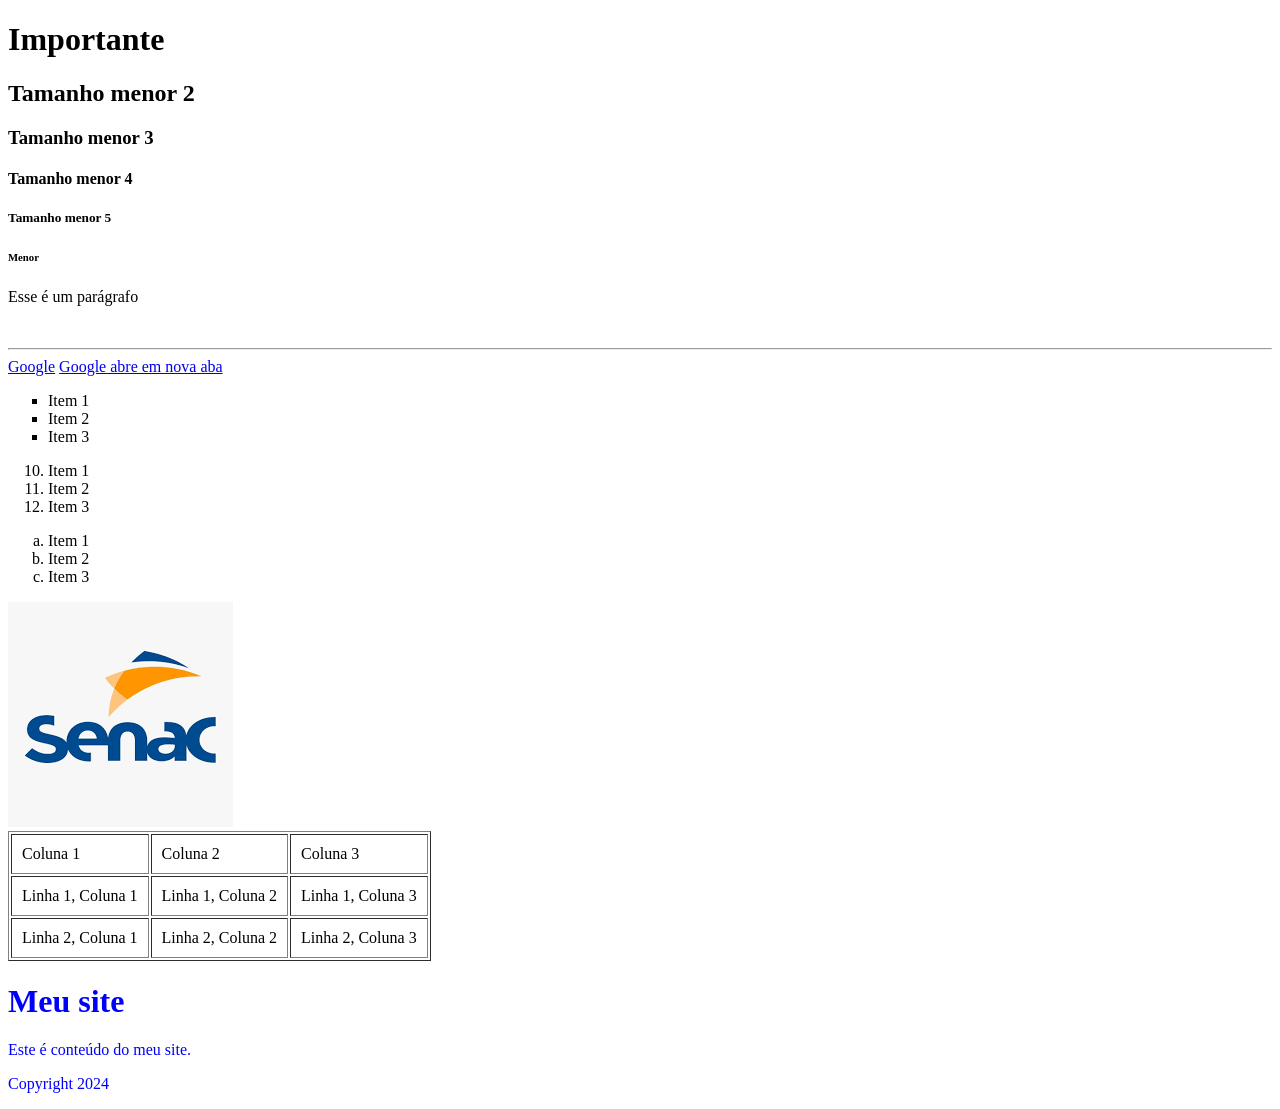
<file: aula01-html/index.html>
<!DOCTYPE html>
<html lang="pt-br">
<head>
    <meta charset="UTF-8">
    <meta name="viewport" content="width=device-width, initial-scale=1.0">
    <title>Minha primeira página da Web</title>
</head>
<body>
    <h1>Importante</h1>
    <h2>Tamanho menor 2</h2>
    <h3>Tamanho menor 3</h3>
    <h4>Tamanho menor 4</h4>
    <h5>Tamanho menor 5</h5>
    <h6>Menor</h6>

    <p>Esse é um parágrafo</p>

    <!-- Quebra/pula uma linha -->
    <br />

    <!-- Linha Horizontal -->
    <hr />

    <!-- Âncora de referência, ou link -->
    <a href="https://www.google.com">Google</a>

     <!-- Âncora de referência que abre em uma nova aba do navegador -->
    <a href="https://www.google.com" target="_blank">Google abre em nova aba</a>

     <!-- Lista não Ordenada -->
   <ul type="square">
    <li>Item 1</li>
    <li>Item 2</li>
    <li>Item 3</li>
   </ul>

   <!-- Lista Ordenada com start-->
   <ol start="10">
    <li>Item 1</li>
    <li>Item 2</li>
    <li>Item 3</li>
   </ol>

    <!-- Lista Ordenada com type-->
    <ol type="a">
     <li>Item 1</li>
     <li>Item 2</li>
     <li>Item 3</li>
    </ol>

    
    <!-- "Control" e ":" agiliza a criação de comentário -->
    <!-- "Shift" e "Alt" e "Seta para baixo" copia a linha de cima para baixo -->

    <!-- Atributo src -->
     <img src="./img/logosenac.png" alt="Logo do Senac" />
   
        <!-- Tabelas -->
       <table border="1px" cellpadding="10px">
        <tr>
            <td>Coluna 1</td>
            <td>Coluna 2</td>
            <td>Coluna 3</td>
        </tr> 
        <tr>
            <td>Linha 1, Coluna 1</td>
            <td>Linha 1, Coluna 2</td>
            <td>Linha 1, Coluna 3</td>
        </tr>
        <tr>
            <td>Linha 2, Coluna 1</td>
            <td>Linha 2, Coluna 2</td>
            <td>Linha 2, Coluna 3</td>
        </tr>
        </table>

         <!-- Elemento Div -->
       <div id="container" style="color: blue">

        <div id="header">
            <h1>Meu site</h1>
        </div>
        <div id="content">
            Este é conteúdo do meu site.
        </div>
        <div id="footer">
            <p>Copyright 2024</p>
        </div>

       </div>
</body>
</html>
</file>
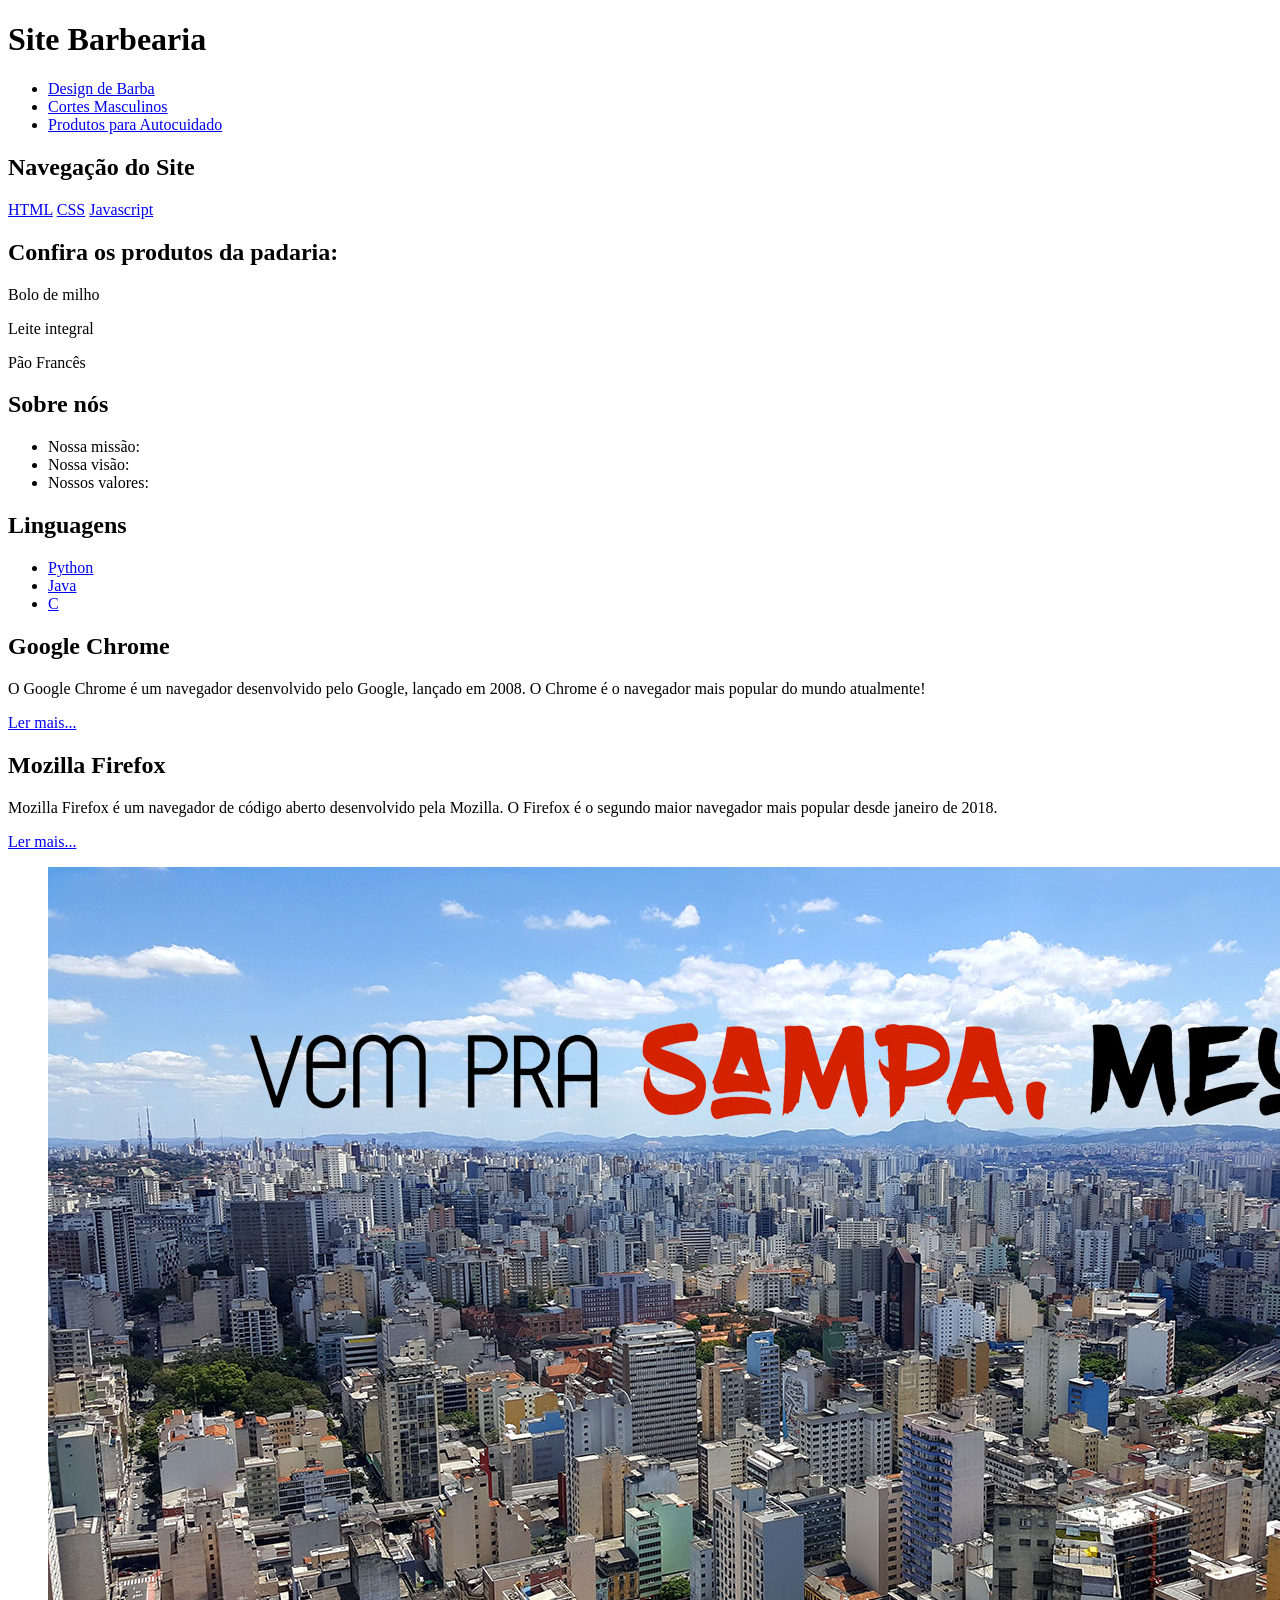
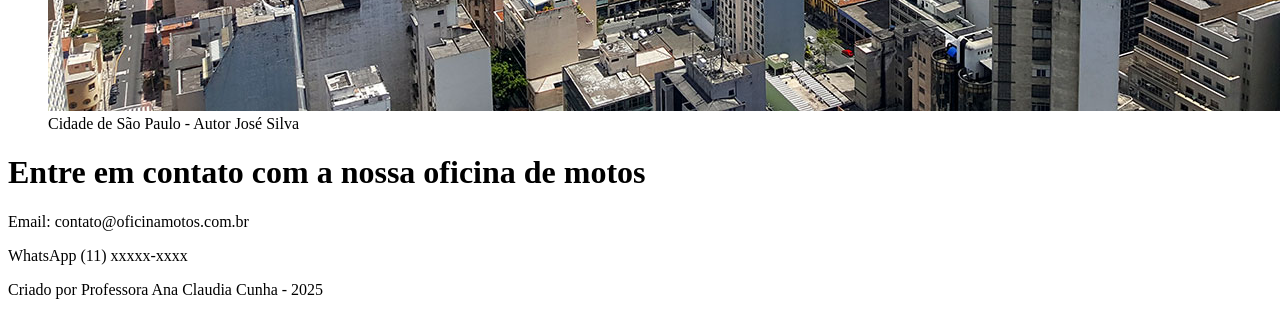
<file: aula02-estruturasemantica/index.html>
<!DOCTYPE html>
<html lang="pt-br">
<head>
    <meta charset="UTF-8">
    <meta name="viewport" content="width=device-width, initial-scale=1.0">
    <title>Estrutura Semântica</title>
</head>
<body>
     <!-- Header -->
     <header>
        <h1>Site Barbearia</h1>
        <ul>
            <li><a href="#">Design de Barba</a></li>
            <li><a href="#">Cortes Masculinos</a></li>
            <li><a href="#">Produtos para Autocuidado</a></li>
        </ul>
     </header>

     <!-- Nav -->
      <nav>
        <h1>Navegação do Site</h1>
        <a href="https://www.w3schools.com/html/default.asp">HTML</a>
        <a href="https://www.w3schools.com/css/default.asp">CSS</a>
        <a href="https://www.w3schools.com/js/default.asp">Javascript</a>
      </nav>

    <main>
     <!-- Section -->
     <section>
        <h1>Confira os produtos da padaria:</h1>
        <p>Bolo de milho</p>
        <p>Leite integral</p>
        <p>Pão Francês</p>
     </section>

      <section>
        <h1>Sobre nós</h1>
        <ul>
            <li>Nossa missão:</li>
            <li>Nossa visão:</li>
            <li>Nossos valores:</li>
        </ul>
     </section>

      <!-- Aside -->
      <aside>
        <h1>Linguagens</h1>
        <ul>
            <li><a href="https://www.w3schools.com/python/default.asp">Python</a></li>
            <li><a href="https://www.w3schools.com/java/default.asp">Java</a></li>
            <li><a href="https://www.w3schools.com/c/index.php">C</a></li>
        </ul>
      </aside>

    <!-- Article -->
    <article>
      <h1>Google Chrome</h1>
      <p>O Google Chrome é um navegador desenvolvido pelo Google,
        lançado em 2008. O Chrome é o navegador mais popular
        do mundo atualmente!</p>
      <a href="#">Ler mais...</a>
    </article>

    <article>
        <h1>Mozilla Firefox</h1>
        <p>Mozilla Firefox é um navegador de código aberto
            desenvolvido pela Mozilla. O Firefox é o segundo maior
            navegador mais popular desde janeiro de 2018.</p>
            <a href="#">Ler mais...</a>
    </article>

     <!-- Figure -->
     <figure>
        <img src="./img/Sampa.jpg" alt="Sampa"/>
        <figcaption>Cidade de São Paulo - Autor José Silva</figcaption>
     </figure>
    </main>

     <!-- Footer -->
     <footer>
        <div>
            <h1>Entre em contato com a nossa oficina de motos</h1>
            <p>Email: contato@oficinamotos.com.br</p>
            <p>WhatsApp (11) xxxxx-xxxx</p>
        </div>
        <p>Criado por Professora Ana Claudia Cunha - 2025</p>
     </footer>
     
</body>
</html>
</file>
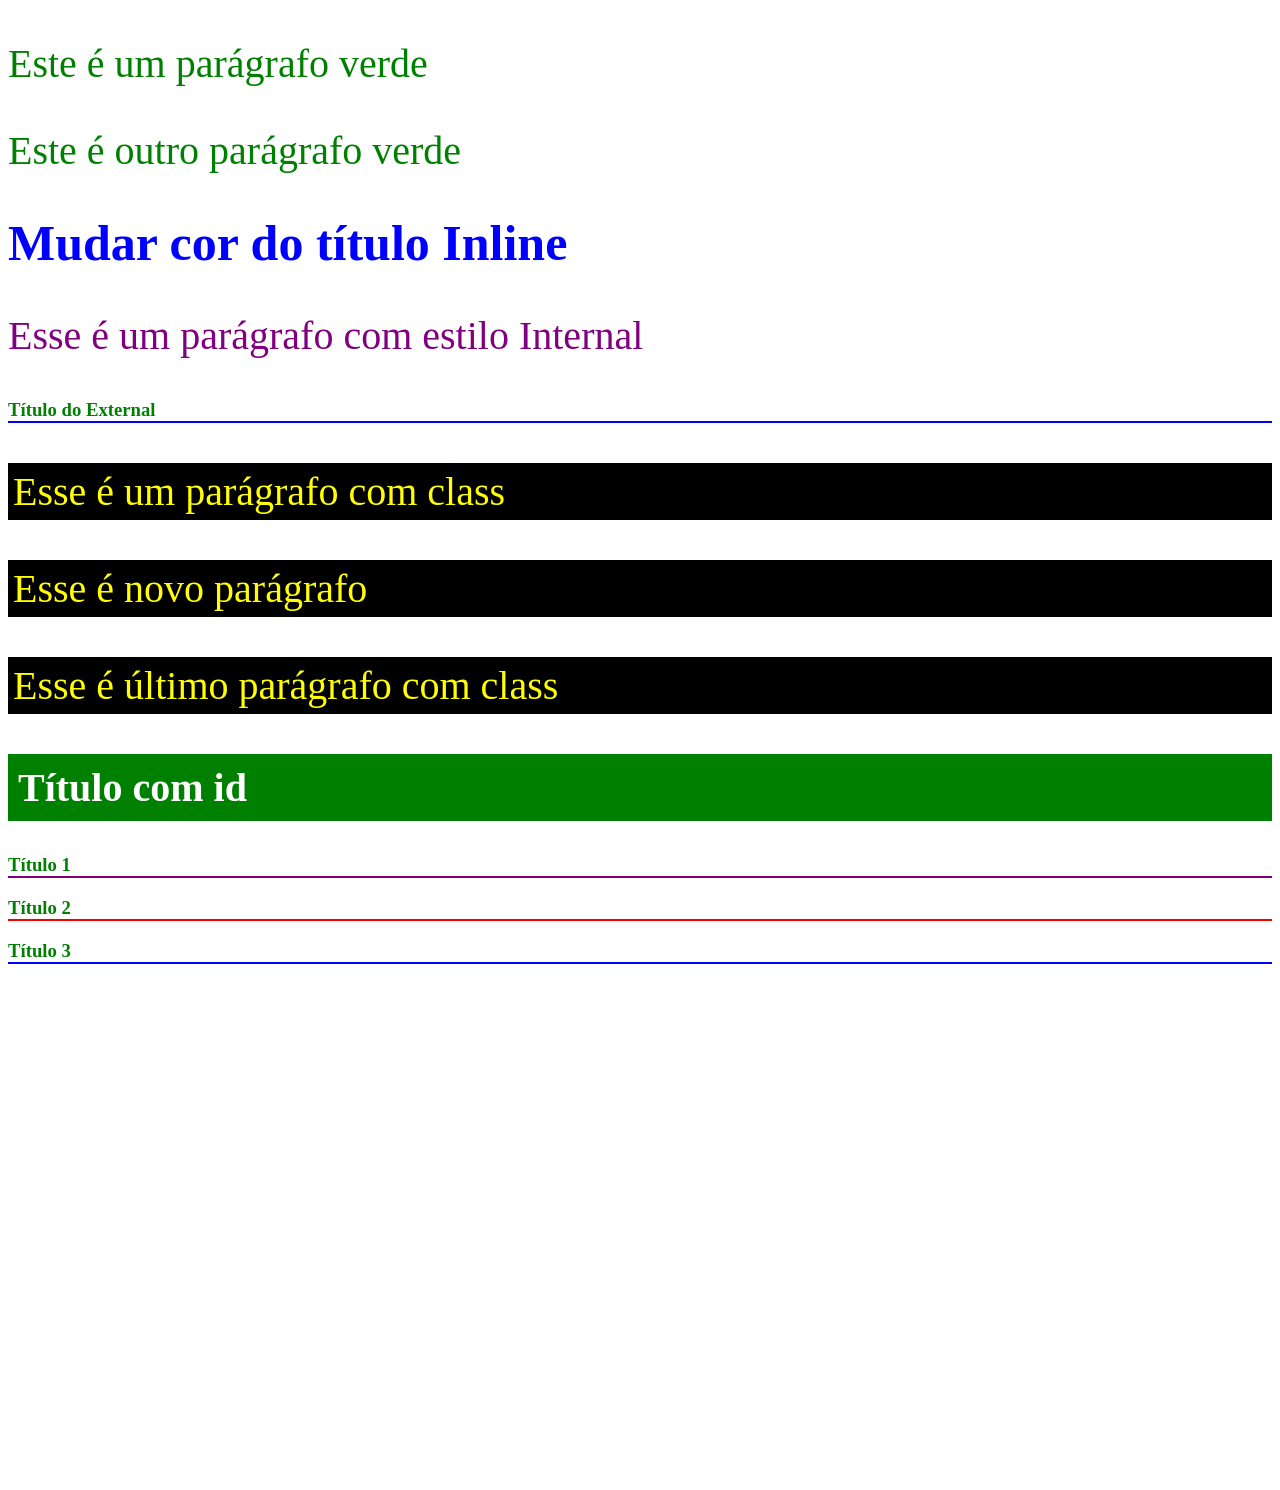
<file: aula03-cssintroducao/index.html>
<!DOCTYPE html>
<html lang="pt-br">
<head>
    <meta charset="UTF-8">
    <meta name="viewport" content="width=device-width, initial-scale=1.0">
    <title>CSS Introdução</title>
    <!-- External CSS, link externo -->
    <!-- rel = relação / stylesheet = folha de estilo -->
    <link rel="stylesheet" href="css/styles.css" />

    <!-- Internal quando o css está no mesmo arquivo -->
     <style>
        p{
        color: purple;  
        font-size: 40px;
        }
     </style>
</head>

<body>
    <!-- Inline quando o css vai na linha HTML -->
    <p style="color:green;">Este é um parágrafo verde</p>
    <p style="color:green;">Este é outro parágrafo verde</p>

    <h1 style="color:blue; font-size: 50px;">Mudar cor do título Inline</h1>
    
    <!-- Internal CSS -->
    <p>Esse é um parágrafo com estilo Internal</p>

    <!-- External CSS -->
    <h3>Título do External</h3>

    <!-- Classe -->
     <p class="Paragrafo">Esse é um parágrafo com class</p>
     <p class="Paragrafo">Esse é novo parágrafo</p>
     <p class="Paragrafo">Esse é último parágrafo com class</p>

     <!-- id -->
    <h2 id="titulo-com-id">Título com id</h2>

    <!-- Regra de ordem -->
    <h3 id="id-titulo" class="class-titulo">Título 1</h3>
    <h3 class="class-titulo">Título 2</h3>
    <h3>Título 3</h3>


</body>
</html>
</file>
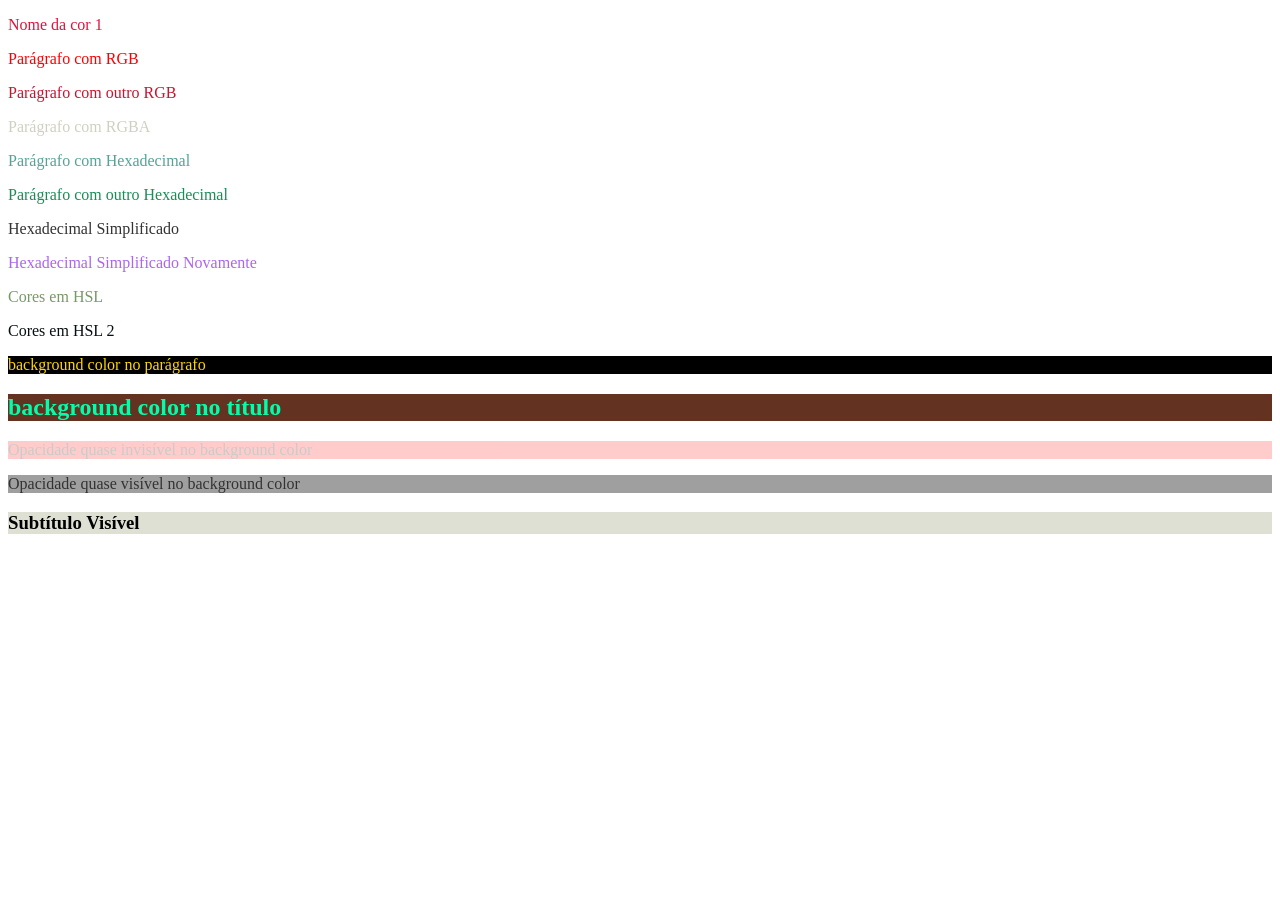
<file: aula04-csscores/index.html>
<!DOCTYPE html>
<html lang="pt-br">
<head>
    <meta charset="UTF-8">
    <meta name="viewport" content="width=device-width, initial-scale=1.0">
    <title>Cores do CSS</title>
    <link rel="stylesheet" href="css/styles.css" />
</head>
<body>
    <!-- Nome das cores -->
    <p class="color-name">Nome da cor 1</p>

    <!-- Cores RGB -->
    <p class="rgb">Parágrafo com RGB</p>
    <p class="rgb-misturado">Parágrafo com outro RGB</p>

    <!-- RGBA -->
    <p class="rgba"> Parágrafo com RGBA</p>
    
    <!-- Hexadecimal -->
    <p class="hex">Parágrafo com Hexadecimal</p>
    <p class="hex2">Parágrafo com outro Hexadecimal</p>
    
    <!-- Hexadecimal Simplificado -->
    <p class="hex-simplificado">Hexadecimal Simplificado</p>
    <p class="hex-simplificado2">Hexadecimal Simplificado Novamente</p>

    <!-- HSL -->
    <p class="hsl">Cores em HSL</p>
    <p class="hsl-2">Cores em HSL 2</p>

    <!-- Background Color -->
    <p class="backgroundcolor">background color no parágrafo</p>
    <h2 class="bg-2">background color no título</h2>

    
    <!-- Opacidade no Background Color -->
    <div class="bg-com-opacidade">
        <p>Opacidade quase invisível no background color</p>
    </div>

    <div class="bg-com-opacidade-2">
        <p>Opacidade quase visível no background color</p>
    </div>

    <!-- RGBA com opacidade -->
    <div class="rgba-opacidade">
        <h3>Subtítulo Visível</h3>
    </div>

</body>
</html>
</file>
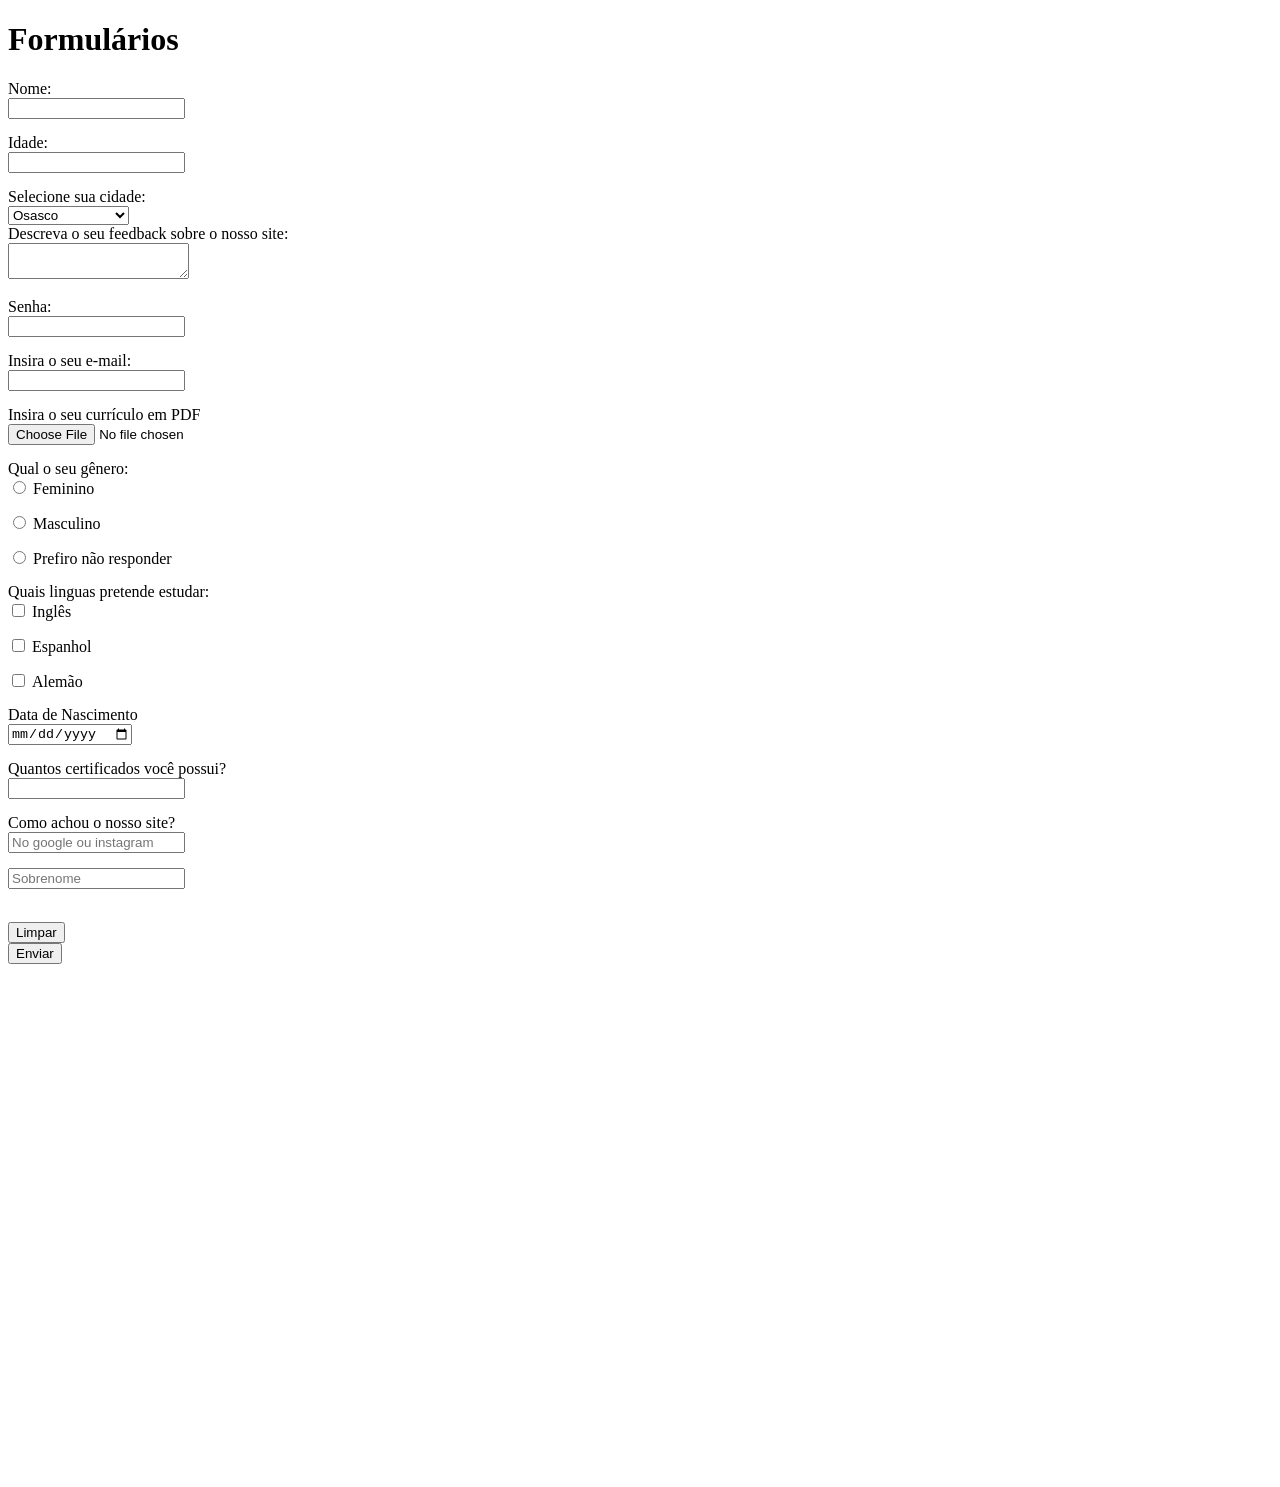
<file: aula05-formulario/index.html>
<!DOCTYPE html>
<html lang="pt-br">

<head>
    <meta charset="UTF-8">
    <meta name="viewport" content="width=device-width, initial-scale=1.0">
    <title>Formulários</title>
    <link rel="stylesheet" href="css/styles.css" />
</head>

<body>
    <!-- Atalho para formatar o código Shift e Alt e F ao mesmo tempo -->
    <h1>Formulários</h1>
    <!-- method pode ser GET ou POST -->
    <form action="registro.php" method="GET">
        
        <!-- Atributo Name -->
        <div>
            <label>Nome:</label>
            <input type="text" name="nome"/>
        </div>

        <!-- Atributo Label -->
        <div>
            <label for="idade">Idade:</label>
            <input type="text" name="idade" />
        </div>

        <!-- Select -->
         <div>
         <label for="cidade">Selecione sua cidade:</label>
            <select name="cidade">
             <option value="São Paulo">São Paulo</option>
             <option value="Taboão da Serra">Taboão da Serra</option>
             <option value="Osasco" selected>Osasco</option>

            </select>

        <!-- Textarea -->
        <div>
         <label for="feedback">Descreva o seu feedback sobre o nosso site:</label>
         <textarea name="feedback"></textarea>
        </div>

        <!-- Password / Senha -->
        <div>
            <label for="senha"> Senha:</label>
            <input type="password" name="senha">
        </div>

        <!-- Input E-mail -->
        <div>
            <label for="emailinserido">Insira o seu e-mail:</label>
            <input type="email" name="emailinserido">
        </div>

         <!-- Input File -->
        <div>
            <label for="arquivo">Insira o seu currículo em PDF</label>
            <input type="file" name="arquivo">
        </div>

    <!-- Input Radio -->
    <div>
        <label for="genero">Qual o seu gênero:</label>
    <div class="radio">
        <input type="radio" value="Feminino" name="genero">
        <label for="Feminino">Feminino</label>
    </div>

    <div class="radio">
         <input type="radio" value="Masculino" name="genero">
        <label for="Masculino">Masculino</label>
    </div>

  <div class="radio">
    <input type="radio" value="naoopinou" name="genero">
    <label for="naoopinou">Prefiro não responder</label>
</div>
    </div>


<!-- Input Checkbox -->
<div>
  <label for="linguasestrangeiras">Quais linguas pretende estudar:</label>
  <div class="radio">
    <input type="checkbox" name="linguasestrangeiras[]" value="ingles">
    <label for="ingles">Inglês</label>
  </div>

  <div class="radio">
    <input type="checkbox" name="linguasestrangeiras[]" value="espanhol">
    <label for="espanhol">Espanhol</label>
  </div>

  <div class="radio">
    <input type="checkbox" name="linguasestrangeiras[]" value="alemao">
    <label for="alemao">Alemão</label>
  </div>
</div>


<!-- Input Data -->
    <div>
         <label for="datadenascimento">Data de Nascimento</label>
         <input type="date" name="datadenascimento">
    </div>


<!-- Input Number -->
    <div>
        <label for="certificados">Quantos certificados você possui?</label>
        <input type="number" name="certificados">
    </div>

 <!-- Atributo Placeholder -->
  <div>
    <label for="pesquisa">Como achou o nosso site?</label>
    <input type="text" name="pesquisa" placeholder="No google ou instagram">
  </div>


<!-- Atributo Required -->
  <div>
    <input type="text" name="sobrenome" placeholder="Sobrenome" required />
  </div>

  <!-- Limpando/Resetando o formulário -->​
  <input type="reset" value="Limpar" />

  <!-- submit botão -->
  <input type="submit" value="Enviar" />

    </form>
</body>

</html>
</file>
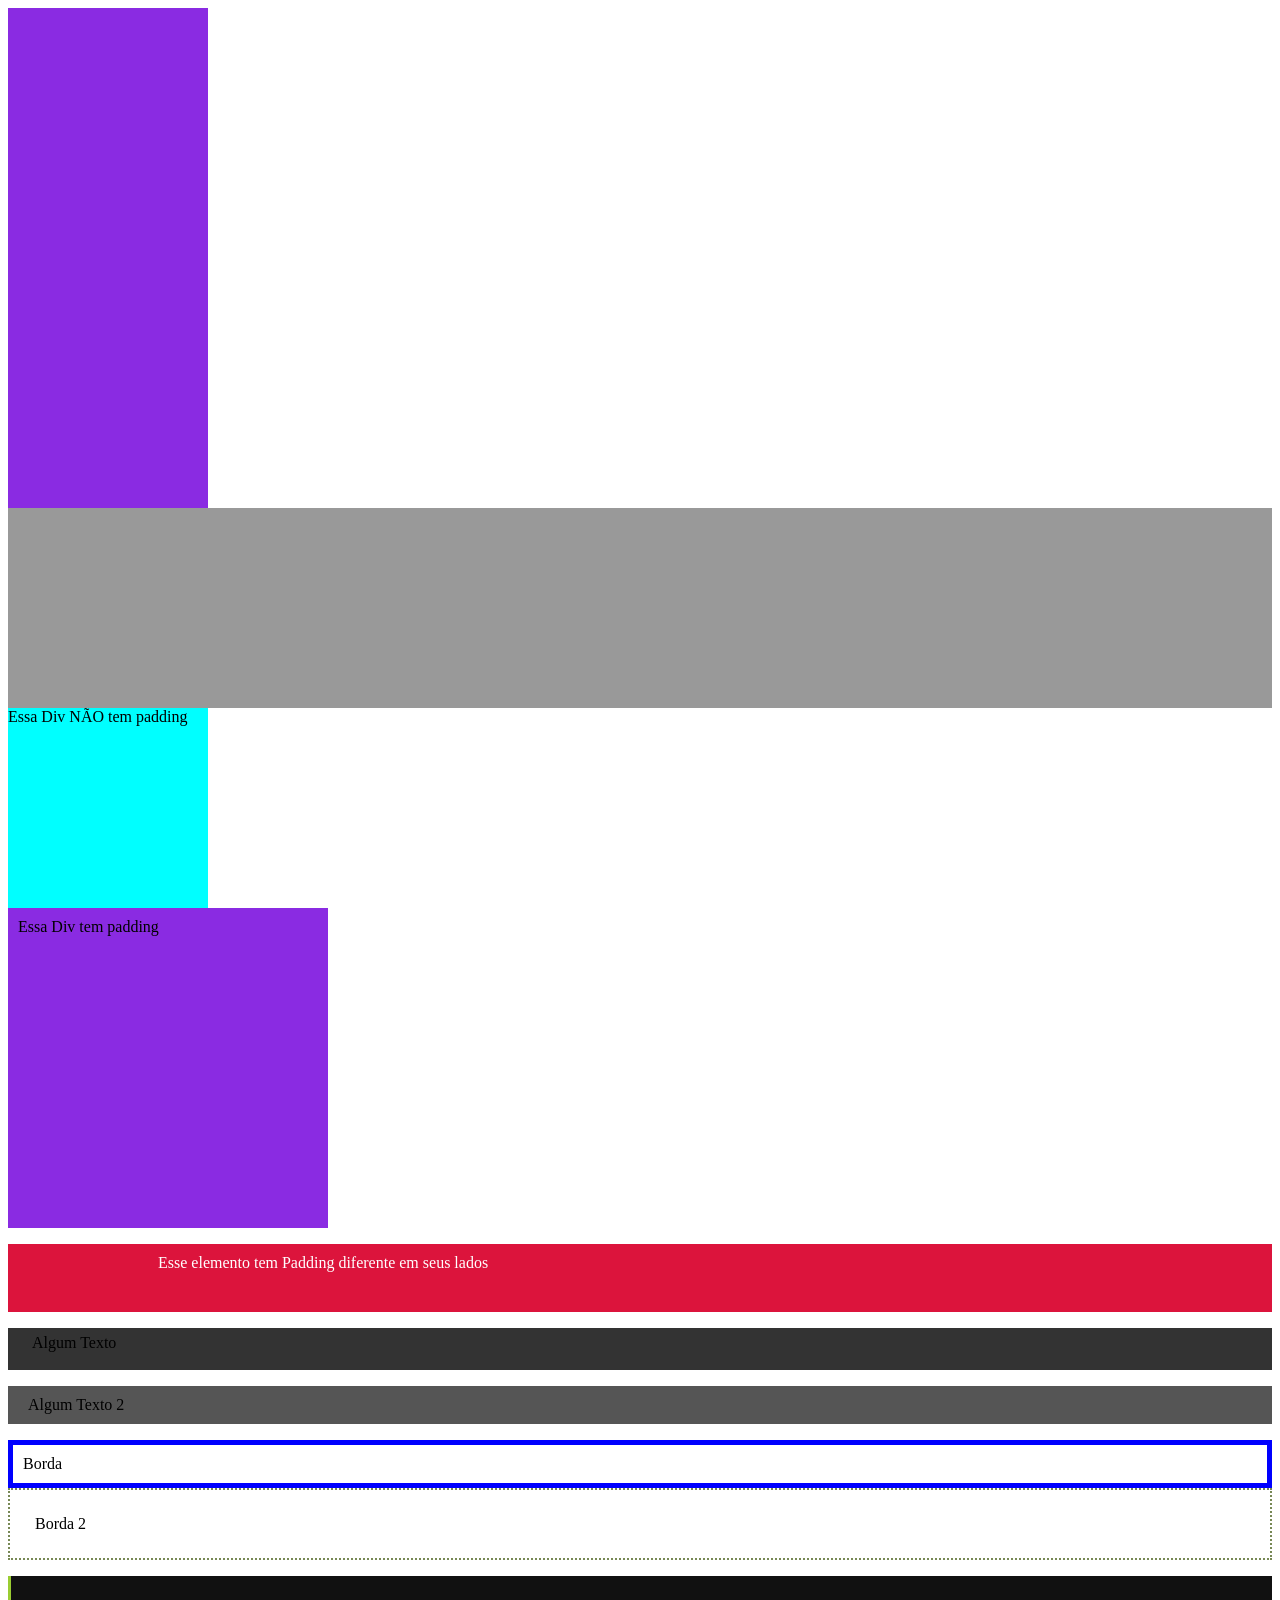
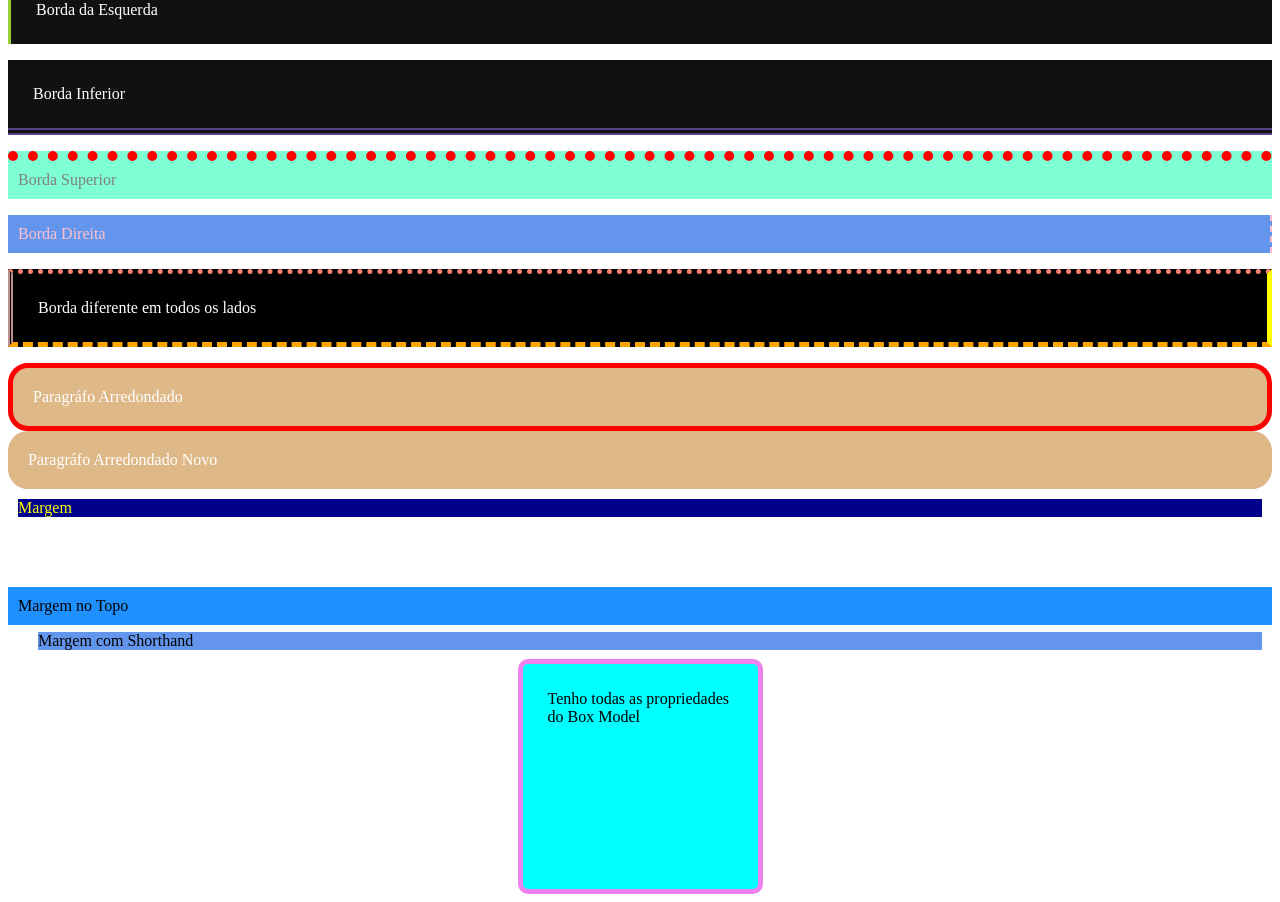
<file: aula06-boxmodel/index.html>
<!DOCTYPE html>
<html lang="pt-br">
<head>
    <meta charset="UTF-8">
    <meta name="viewport" content="width=device-width, initial-scale=1.0">
    <title>Box Model</title>
    <link rel="stylesheet" href="./css/styles.css" />
</head>
<body>
    <!-- Altura e Largura -->
    <div class="altura-largura"></div>
    <div class="altura-largura-nova"></div>

    <!-- Padding -->
    <div class="sem-padding">Essa Div NÃO tem padding</div>
    <div class="com-padding">Essa Div tem padding</div>

     <!-- Padding por lados -->
    <p class="padding-lados">Esse elemento tem Padding diferente em seus lados</p>

     <!-- Shorthand Properties / Propriedades Abreviadas -->
    <p class="shorthand-padding">Algum Texto</p>
    <p class="shorthand-padding-2">Algum Texto 2</p>

     <!-- Border -->
    <div class="border">Borda</div>
    <div class="border-2">Borda 2</div>

     <!-- Borda individual por lados -->
    <p class="borda-esquerda">Borda da Esquerda</p>
    <p class="borda-inferior">Borda Inferior</p>
    <p class="borda-superior">Borda Superior</p>
    <p class="borda-direita">Borda Direita</p>

    <!-- Borda diferente em todos os lados ao mesmo tempo -->
    <p class="borda-total">Borda diferente em todos os lados</p>

     <!-- Borda Arredondada -->
    <div class="paragrafo-arredondado">Paragráfo Arredondado</div>
    <div class="paragrafo-arredondado-2">Paragráfo Arredondado Novo</div>

     <!-- Margin -->
    <div class="margem">Margem</div>
    <div class="margem-no-topo">Margem no Topo</div>
    <div class="margem-diferenciada">Margem com Shorthand</div>

    <!-- Box Model - Juntos -->
     <div class="box-model">
        <p>Tenho todas as propriedades do Box Model</p>
     </div>



</body>
</html>
</file>
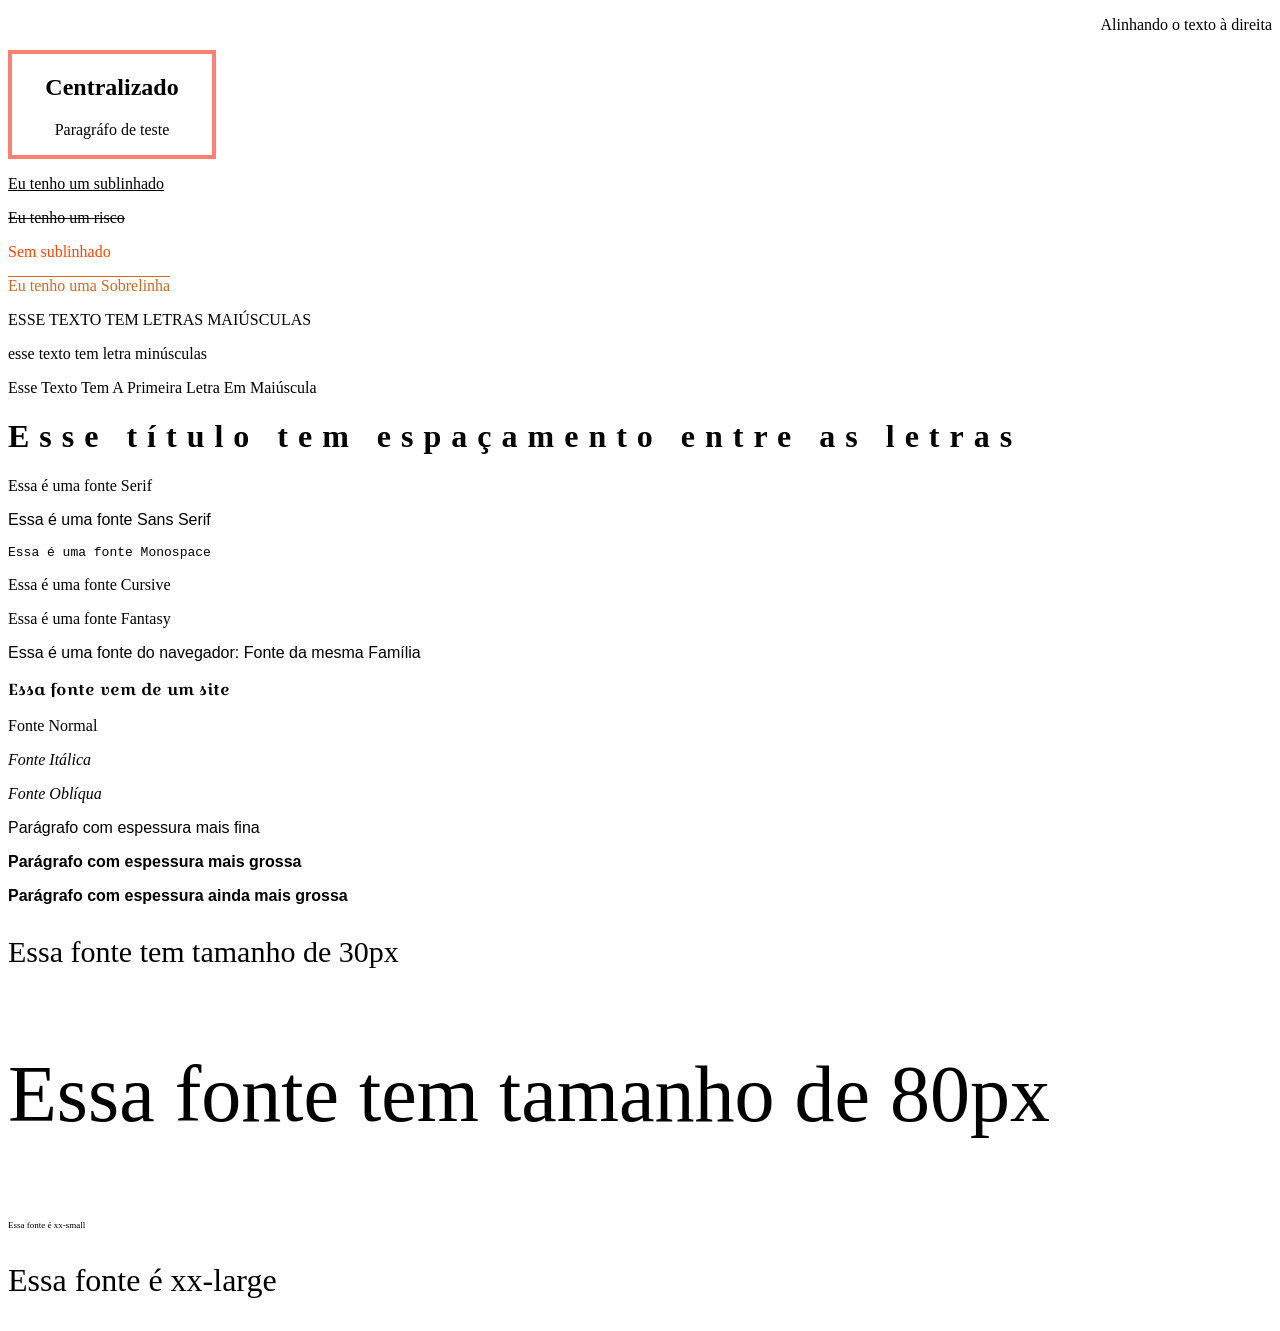
<file: aula07-textos/index.html>
<!DOCTYPE html>
<html lang="pt-br">
<head>
    <meta charset="UTF-8">
    <meta name="viewport" content="width=device-width, initial-scale=1.0">
    <title>Textos</title>
    <link rel="stylesheet" href="./css/styles.css" />
</head>
<body>


<!-- Alinhamento de Texto -->
<p class="alinhamento-direita">Alinhando o texto à direita</p>

<div class="centralizar-container">
  <h2>Centralizado</h2>
  <p>Paragráfo de teste</p>
</div>


<!-- Decoração de Texto -->
<p class="underline">Eu tenho um sublinhado</p>

<p class="line-through">Eu tenho um risco</p>

<a href="#" class="remove-underline">Sem sublinhado</a>

<p class="overline">Eu tenho uma Sobrelinha</p>

<!-- Transformação de Texto -->
<p class="maiusculas">Esse texto tem letras maiúsculas</p>

<p class="minusculas">ESSE TEXTO TEM LETRA MINÚSCULAS</p>

<p class="primeira-letra-maiuscula">esse texto tem a primeira letra em maiúscula</p>

<!-- Espaçamento entre as letras -->
<h1 class="spacing">Esse título tem espaçamento entre as letras</h1>

<!-- Fontes -->
<!-- Dica: segurar SHIFT e ALT e Seta para baixo, copia a linha e cola -->
<p class="fonte-serif">Essa é uma fonte Serif</p>
<p class="fonte-sans-serif">Essa é uma fonte Sans Serif</p>
<p class="fonte-monospace">Essa é uma fonte Monospace</p>
<p class="fonte-cursive">Essa é uma fonte Cursive</p>
<p class="fonte-fantasy">Essa é uma fonte Fantasy</p>  

<p class="outra-fonte">Essa é uma fonte do navegador: Fonte da mesma Família</p>
<p class="trazer-fonte">Essa fonte vem de um site</p>

<!-- Estilo de Fonte -->
<p class="normal">Fonte Normal</p>
<p class="italic">Fonte Itálica</p>
<p class="oblique">Fonte Oblíqua</p>

<!-- Espessura da Fonte -->
<p class="lighter">Parágrafo com espessura mais fina</p>
<p class="bold">Parágrafo com espessura mais grossa</p>
<p class="bolder">Parágrafo com espessura ainda mais grossa</p>

<!-- Tamanho da Fonte -->
<p class="tamanho-30px">Essa fonte tem tamanho de 30px</p>
<p class="tamanho-80px">Essa fonte tem tamanho de 80px</p>
<p class="xx-small">Essa fonte é xx-small</p>
<p class="xx-large">Essa fonte é xx-large</p>


</body>
</html>
</file>
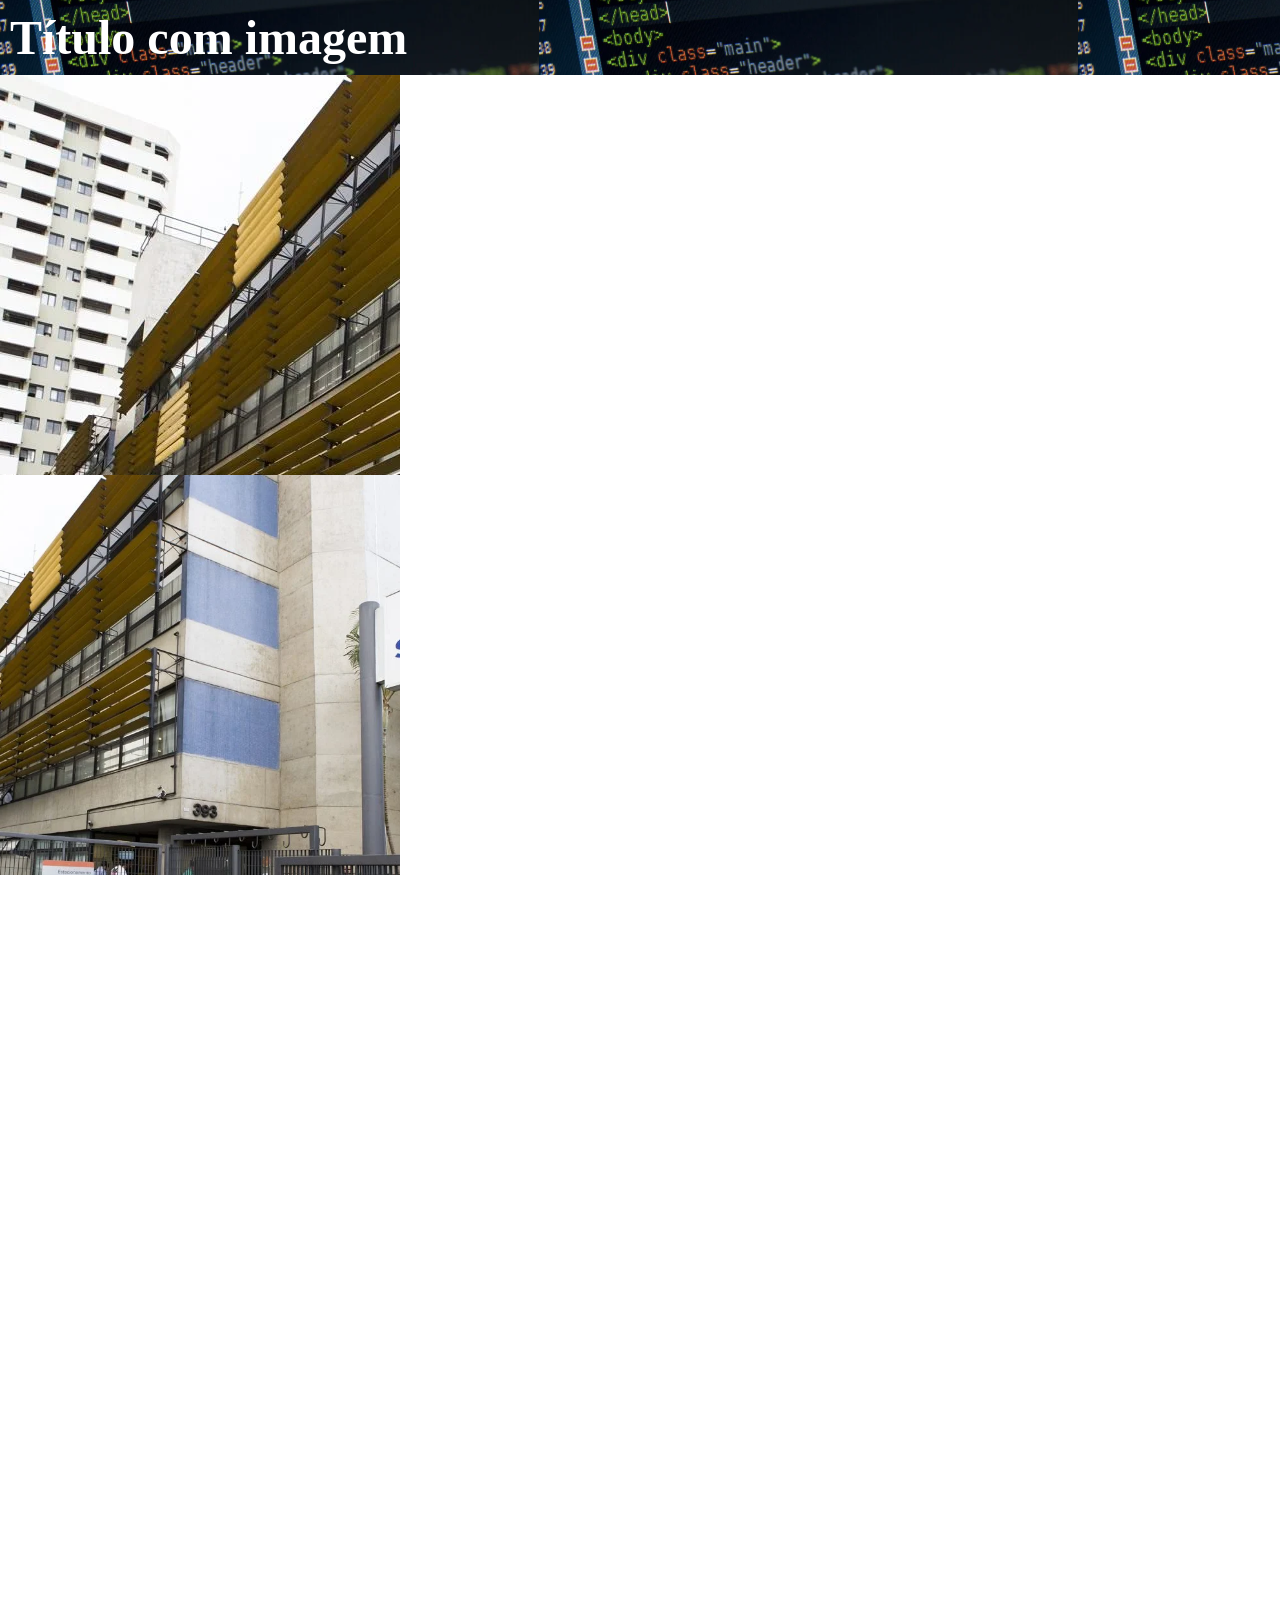
<file: aula08-backgroundimage/index.html>
<!DOCTYPE html>
<html lang="pt-br">
<head>
    <meta charset="UTF-8">
    <meta name="viewport" content="width=device-width, initial-scale=1.0">
    <title>Background Image</title>
    <link rel="stylesheet" href="./css/styles.css" />
</head>
<body>
<!-- background image -->
<h1 class="bgimage"> Título com imagem</h1>

 <!-- Centralizar o Background image -->
<div class="bgimg-naocentral"></div>
<div class="bgimg-central"></div>

<!-- Vídeo como Background -->
<div class="video-background">

    <video autoplay muted loop id="meuVideo">
        <source src="./video/zoomterra.mp4" type="video/mp4">
    </video>

    <div class="content">
        <h1>Boas vindas ao Meu Site</h1>
        <p>Conteúdo sobre o vídeo de fundo.</p>
    </div>

</div>


</body>
</html>
</file>
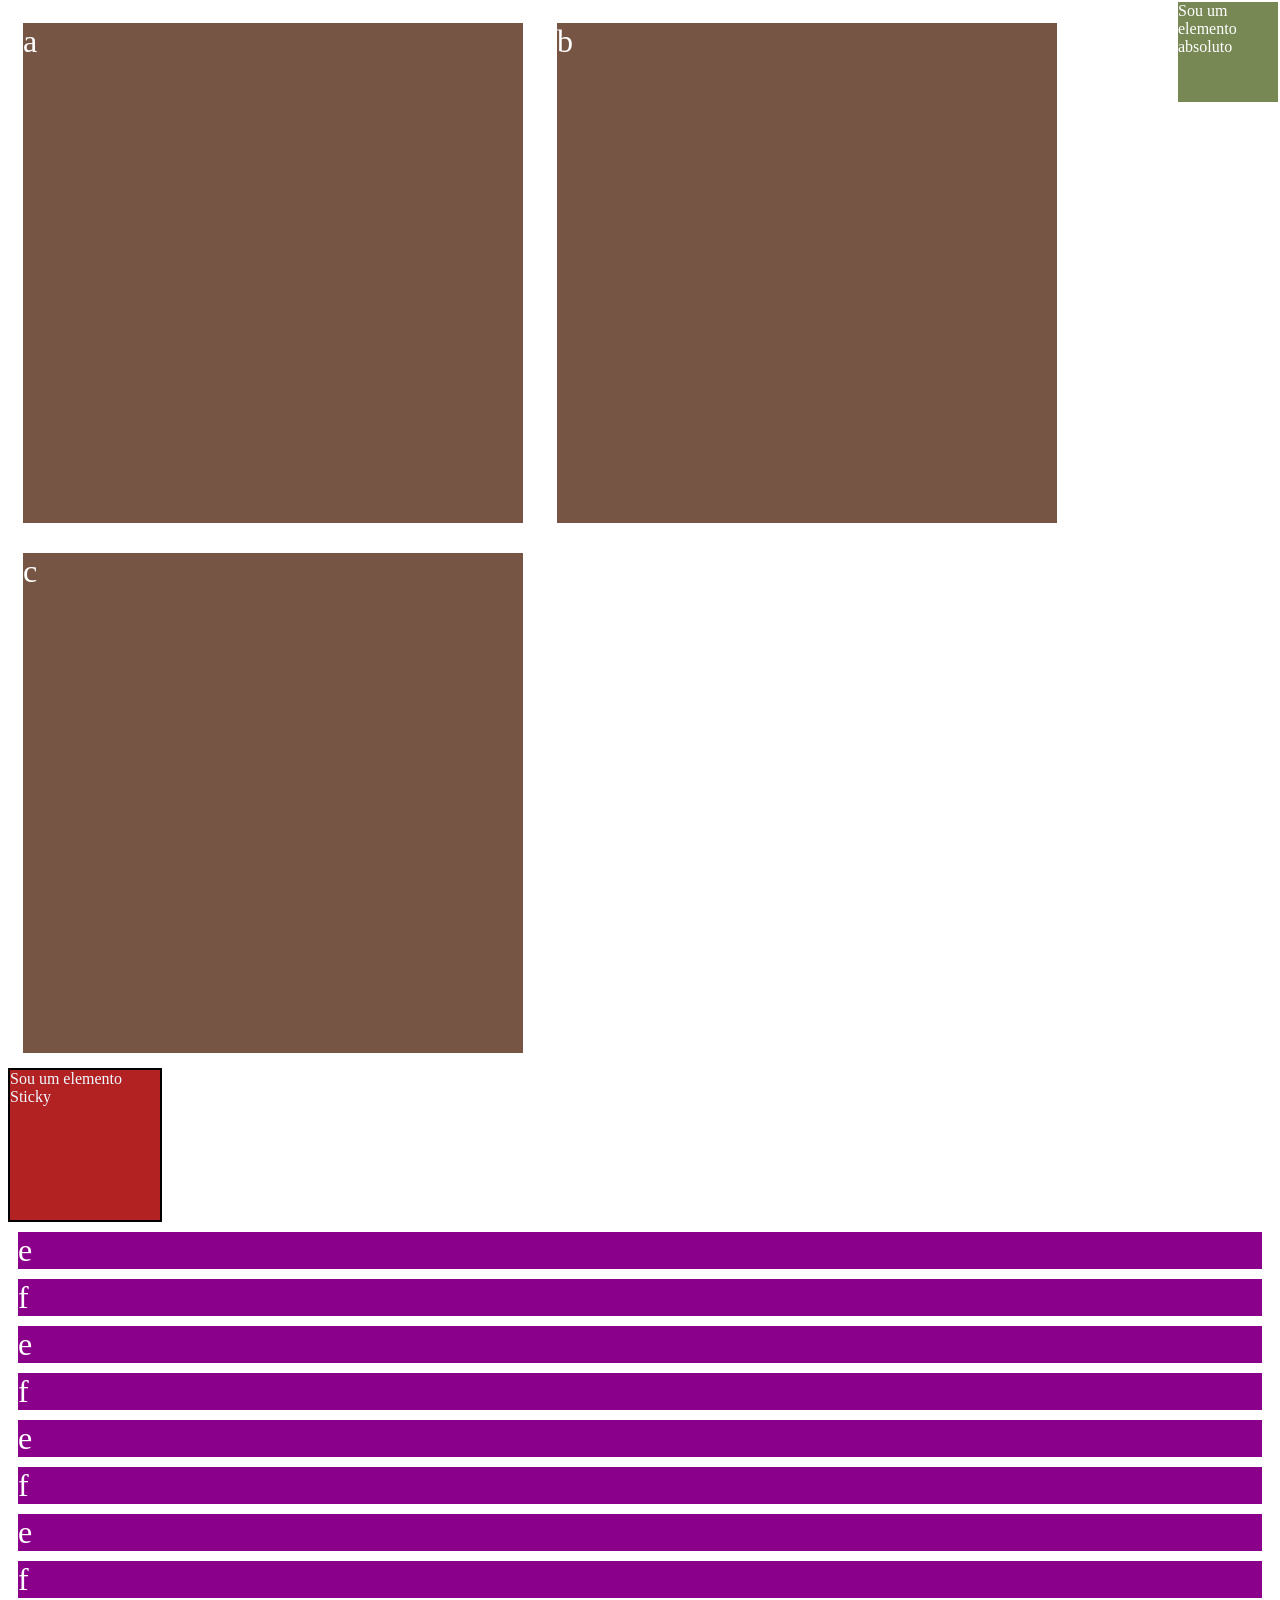
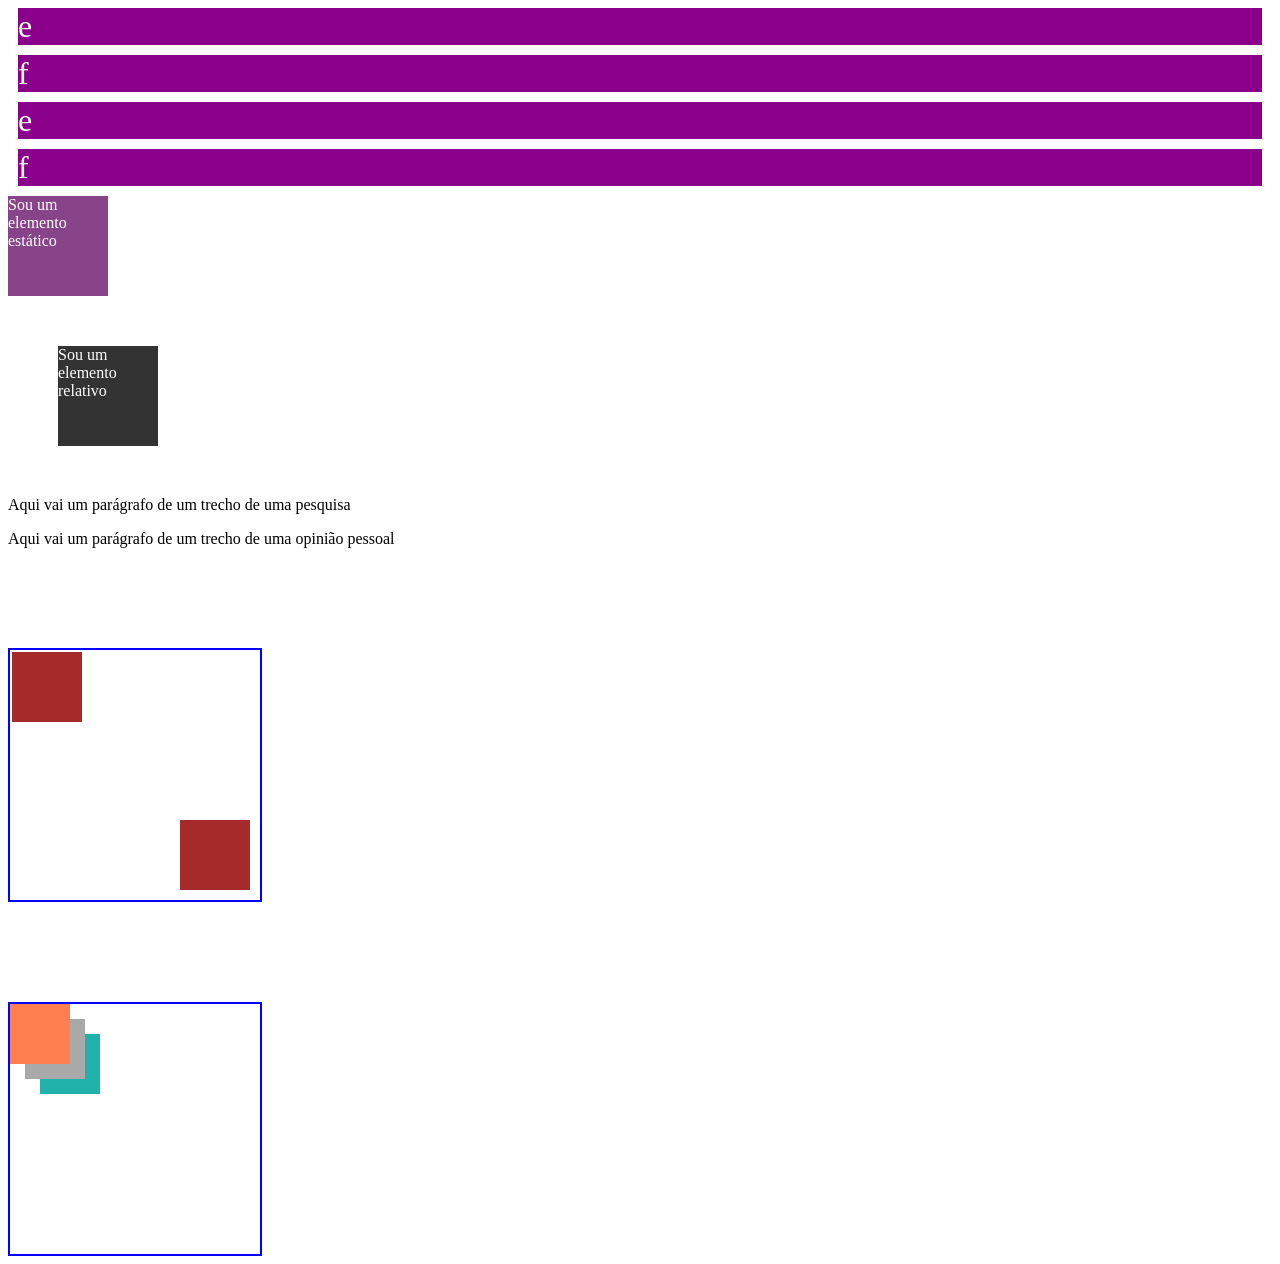
<file: aula09-display/index.html>
<!DOCTYPE html>
<html lang="pt-br">
<head>
    <meta charset="UTF-8">
    <!-- Responsividade inicial -->
    <meta name="viewport" content="width=device-width, initial-scale=1.0">
    <title>Display</title>
    <link rel="stylesheet" href="./css/styles.css" />
</head>
<body>
    <!-- Display: Bloco Embutido -->
     <div class="inline-block">a</div>
     <div class="inline-block">b</div>
     <div class="inline-block">c</div>

    <!-- Posição Sticky -->
    <div class="sticky">
        <span>Sou um elemento Sticky</span>
    </div>

    <!-- Display: Bloco de Exibição -->
    <div class="block">e</div>
    <div class="block">f</div>
    <div class="block">e</div>
    <div class="block">f</div>
    <div class="block">e</div>
    <div class="block">f</div>
    <div class="block">e</div>
    <div class="block">f</div>
    <div class="block">e</div>
    <div class="block">f</div>
    <div class="block">e</div>
    <div class="block">f</div>

    <!-- Escondendo o Elemento -->
    <p class="escondendo">Esse parágrafo deve se esconder</p>

    <!-- Posição Estática-->
    <div class="static">
      <span>Sou um elemento estático</span>
    </div>

    <!-- Posição Relativa -->
    <div class="relative">
      <span>Sou um elemento relativo</span>
    </div>

    <!-- Erro ao acrescentar um elemento após o Position
    Relative, pode ser resolvido com Margin  -->
    <p>Aqui vai um parágrafo de um trecho de uma pesquisa</p>

    <!-- Posição Absoluta -->
    <div class="absolute">
      <span>Sou um elemento absoluto</span>
    </div>
    <p>Aqui vai um parágrafo de um trecho de uma opinião pessoal</p>

    <!-- Posição Relativa com Absoluta -->
    <div class="bloco-relativo">
        <div class="bloco-absoluto-1"></div>
        <div class="bloco-absoluto-2"></div>
    </div>

    <!-- Z-Index -->
    <div class="bloco-relativo">
        <div class="bloco-absoluto-3"></div>
        <div class="bloco-absoluto-4"></div>
        <div class="bloco-absoluto-5"></div>
    </div>



</body>
</html>
</file>
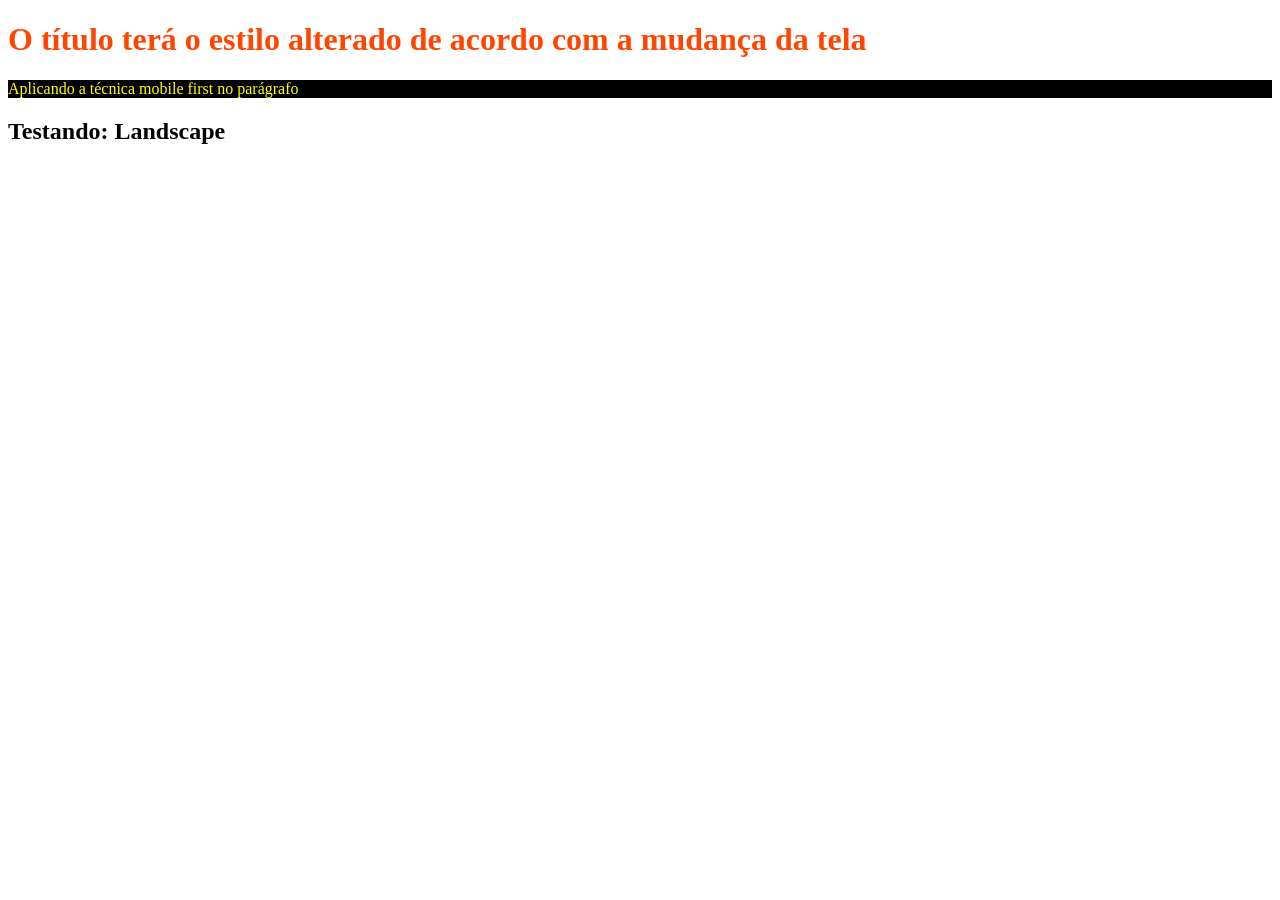
<file: aula10-responsividade-mediaqueries/index.html>
<!DOCTYPE html>
<html lang="pt-br">
<head>
    <meta charset="UTF-8">
    <!-- Responsividade inicial -->
    <meta name="viewport" content="width=device-width, initial-scale=1.0">
    <title> Responsividade - Media Queries </title>
    <link rel="stylesheet" href="./css/styles.css" />
</head>
<body>
    <!-- Media query -->
    <h1>O título terá o estilo alterado de acordo com a mudança da tela</h1>

    <!-- min-width ou técnica mobile first -->
    <p>Aplicando a técnica mobile first no parágrafo</p>

    <!-- landscape -->
    <h2>Testando: Landscape</h2>


</body>
</html>
</file>
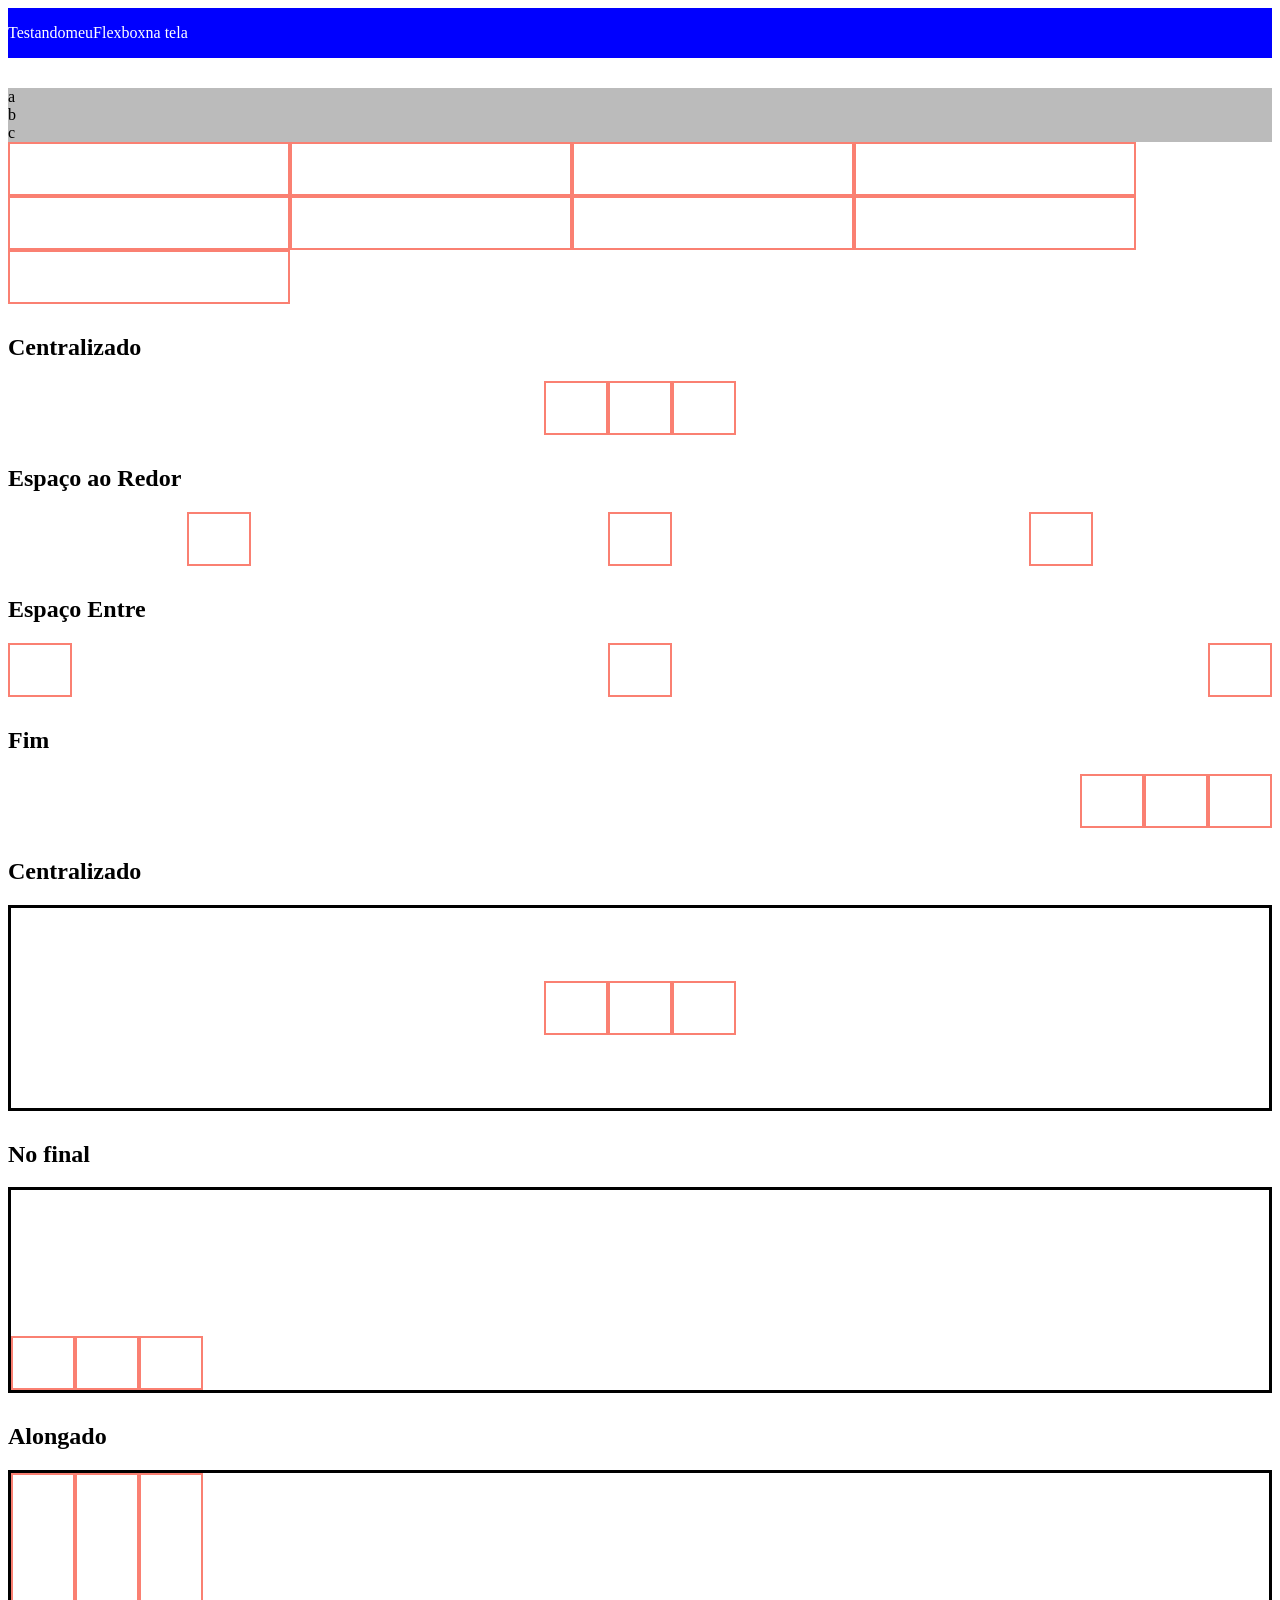
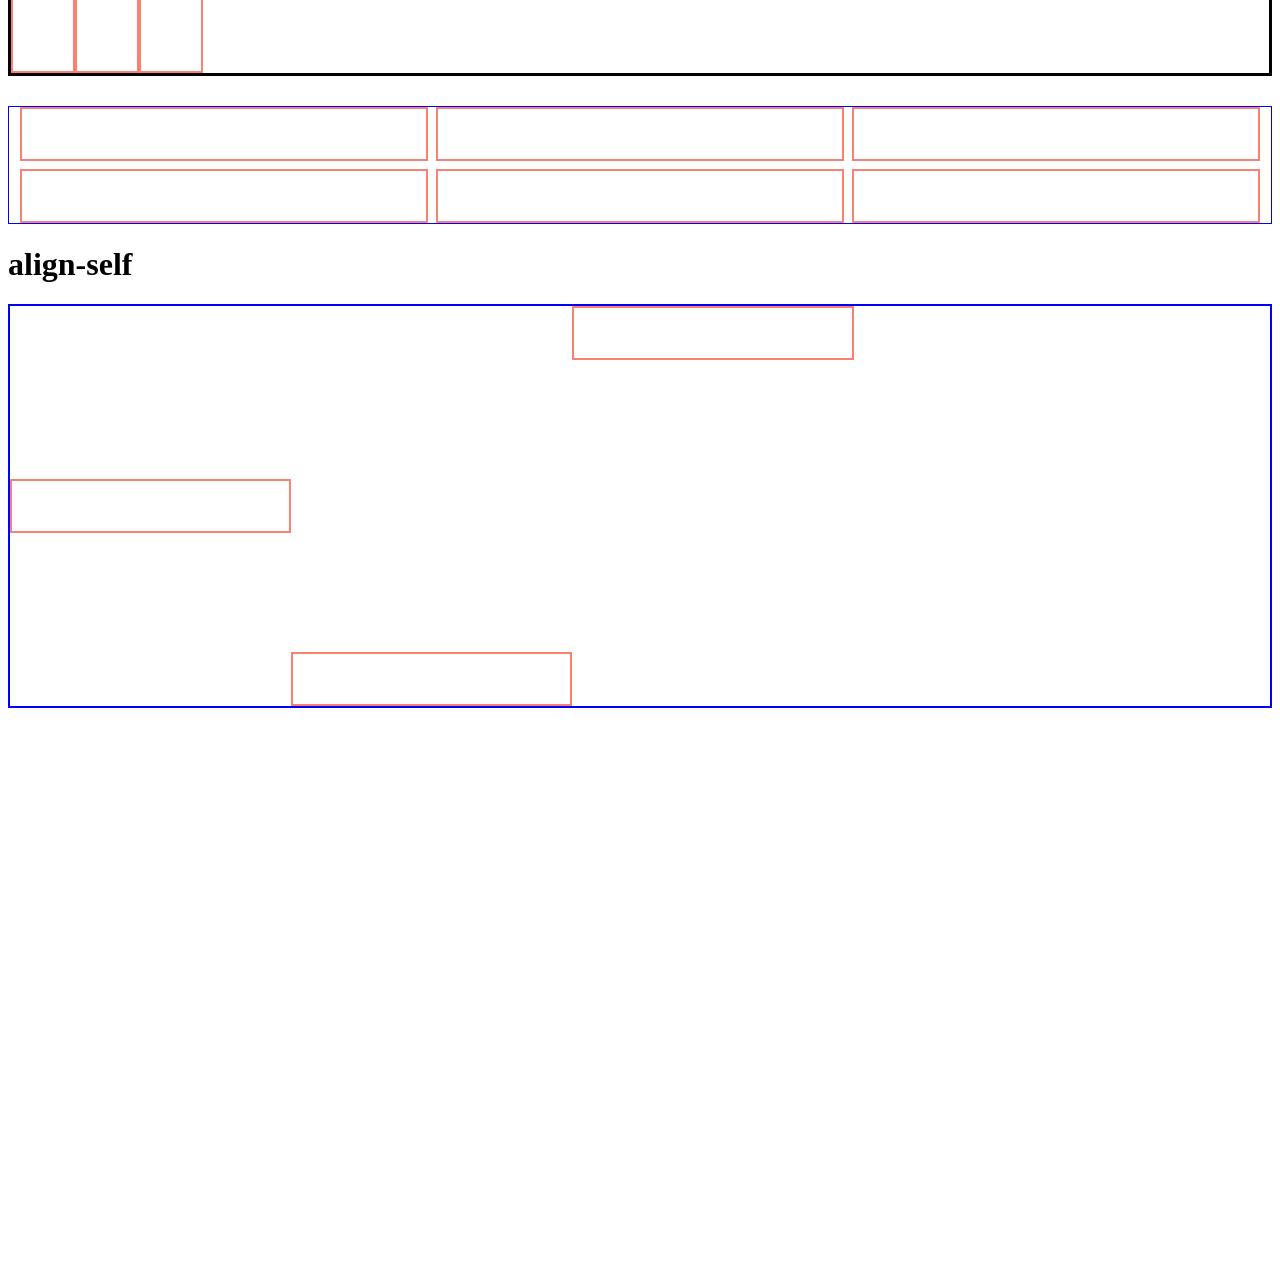
<file: aula11-flexbox-gap/index.html>
<!DOCTYPE html>
<html lang="pt-br">
<head>
    <meta charset="UTF-8">
    <meta name="viewport" content="width=device-width, initial-scale=1.0">
    <title>Flexbox - Gap </title>
    <link rel="stylesheet" href="./css/styles.css" />
</head>
<body>

    <!-- Flexbox -->
    <div class="flexbox">
        <p>Testando</p>
        <p>meu</p>
        <p>Flexbox</p>
        <p>na tela</p>
    </div>

    <!-- Flex Direction -->
    <div class="flex-direction">
        <span>a</span>
        <span>b</span>
        <span>c</span>
    </div>

    <!-- Flex Wrap -->
    <div class="flex-wrap">
        <div class="caixa"></div>
        <div class="caixa"></div>
        <div class="caixa"></div>
        <div class="caixa"></div>
        <div class="caixa"></div>
        <div class="caixa"></div>
        <div class="caixa"></div>
        <div class="caixa"></div>
        <div class="caixa"></div>
    </div>

    <!-- Flex Justify-Content -->
    <h2> Centralizado </h2>
    <div class="center">
        <div class="caixa"></div>
        <div class="caixa"></div>
        <div class="caixa"></div>
    </div>

    <h2> Espaço ao Redor </h2>
    <div class="space-around">
        <div class="caixa"></div>
        <div class="caixa"></div>
        <div class="caixa"></div>
    </div>

    <h2> Espaço Entre </h2>
    <div class="space-between">
        <div class="caixa"></div>
        <div class="caixa"></div>
        <div class="caixa"></div>
    </div>

    <h2> Fim </h2>
    <div class="end">
        <div class="caixa"></div>
        <div class="caixa"></div>
        <div class="caixa"></div>
    </div>

    <!-- Flex Align-Items -->
    <h2> Centralizado </h2>
    <div class="align-center">
        <div class="caixa"></div>
        <div class="caixa"></div>
        <div class="caixa"></div>
    </div>
      
    <h2> No final </h2>
    <div class="flex-end">
        <div class="caixa"></div>
        <div class="caixa"></div>
        <div class="caixa"></div>
    </div>

    <h2> Alongado </h2>
    <div class="strech">
        <div class="caixa"></div>
        <div class="caixa"></div>
        <div class="caixa"></div>
    </div>

<!-- Gap -->
<div class="gap">
    <div class="caixa"></div>
    <div class="caixa"></div>
    <div class="caixa"></div>
    <div class="caixa"></div>
    <div class="caixa"></div>
    <div class="caixa"></div>
</div> 

<!-- align-self -->
<h1>align-self</h1>
<div class="align-self">
    <div class="caixa"></div>
    <div class="caixa diferenciada"></div>
    <div class="caixa diferenciada2"></div>
</div>


</body>
</html>
</file>
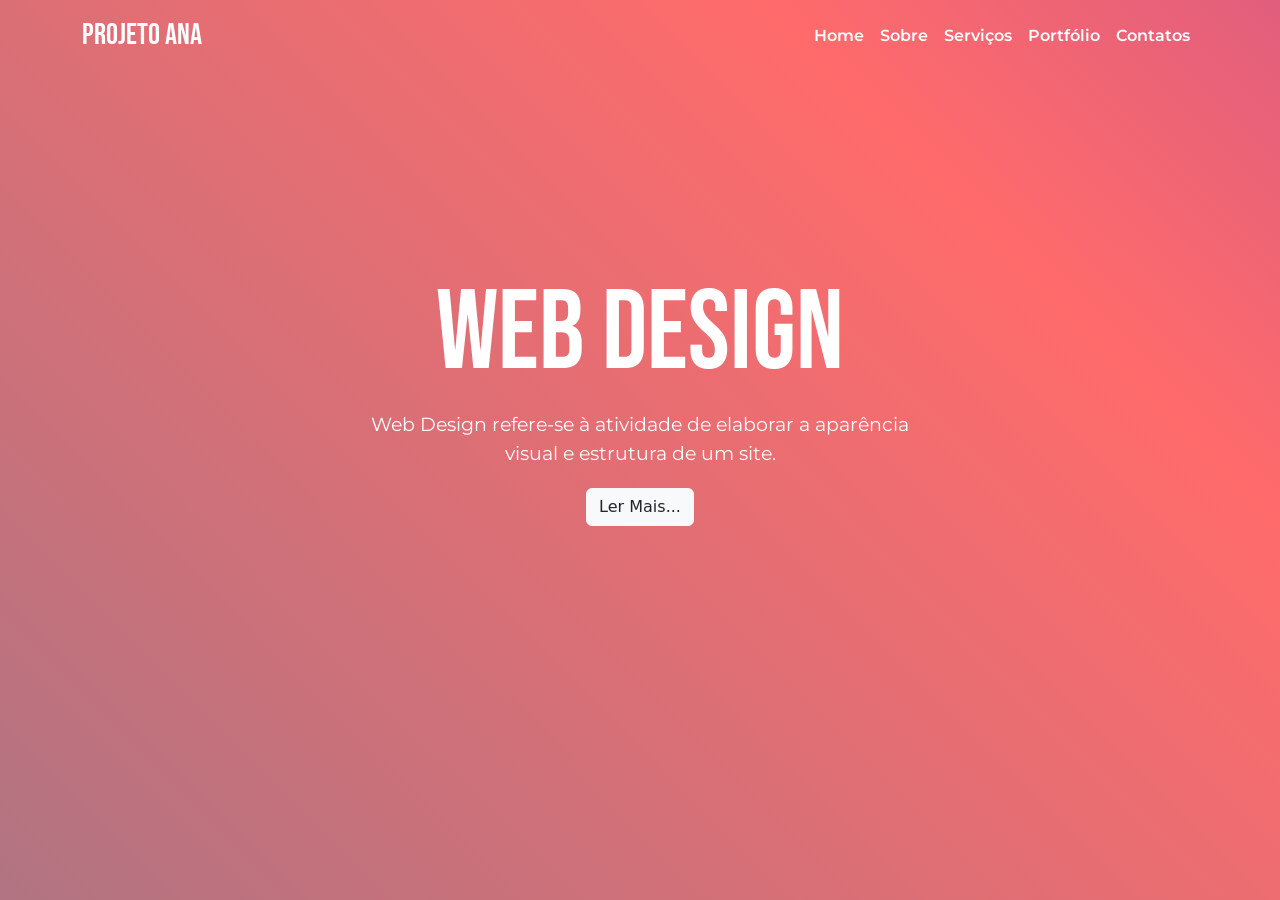
<file: aula13-menubootstrap/index.html>
<!DOCTYPE html>
<html lang="pt-br">
<head>
    <meta charset="UTF-8">
    <meta name="viewport" content="width=device-width, initial-scale=1.0">
    <title>Design Responsivo - Menu</title>
    <link href="https://fonts.googleapis.com/css2?family=Bebas+Neue&display=swap" rel="stylesheet">
    <link href="https://fonts.googleapis.com/css2?family=Montserrat:ital,wght@0,100..900;1,100..900&display=swap" rel="stylesheet">
    <link rel="stylesheet" href="https://cdnjs.cloudflare.com/ajax/libs/bootstrap/5.2.0/css/bootstrap.min.css" >
    <link rel="stylesheet" href="./css/styles.css" />
</head>
<body>
<div class="header">
    <nav class="navbar navbar-expand-lg bg-light text-center fixed-top">
  <div class="container">
    <a class="navbar-brand" href="#">Projeto Ana</a>
    <button class="navbar-toggler" type="button" data-bs-toggle="collapse" data-bs-target="#navbarSupportedContent" aria-controls="navbarSupportedContent" aria-expanded="false" aria-label="Toggle navigation">
      <span class="navbar-toggler-icon"></span>
    </button>
    <div class="collapse navbar-collapse" id="navbarSupportedContent">
      <ul class="navbar-nav ms-auto mb-2 mb-lg-0">
       
        <li class="nav-item">
          <a class="nav-link" href="#">Home</a>
        </li>

        <li class="nav-item">
          <a class="nav-link" href="#">Sobre</a>
        </li>

        <li class="nav-item">
          <a class="nav-link" href="#">Serviços</a>
        </li>

        <li class="nav-item">
          <a class="nav-link" href="#">Portfólio</a>
        </li>

        <li class="nav-item">
          <a class="nav-link" href="#">Contatos</a>
        </li>

      </ul>

      
    </div>
  </div>
</nav>

<div class="container">
  <div class="row px-2">
    <div class="col sm-12 col-12">

<div id="carouselExampleControls" class="carousel slide pt-5" data-bs-ride="carousel">
  <div class="carousel-inner">

    <div class="carousel-item text-center active">
      <h1>Web Design</h1>
      <p>Web Design refere-se à atividade de elaborar a aparência visual e estrutura de um site.</p>
      <button class="btn btn-light text-dark">Ler Mais...</button>
    </div>

    <div class="carousel-item text-center">
     <h1>Design Gráfico</h1>
     <p>Design gráfico é a área relativa ao ordenamento estético-formal de elementos textuais e não-textuais.</p>
     <button class="btn btn-light text-dark">Ler Mais...</button>
    </div>

    <div class="carousel-item text-center">
      <h1>UI / UX Design</h1>
      <p>O UI / UX Design é o responsável pela experiência e navegação dos usuários em multiplataformas</p>
      <button class="btn btn-light text-dark">Ler Mais...</button>
    </div>

  </div>

</div>

    </div>
  </div>
</div>

</div>

    <script src="https://cdnjs.cloudflare.com/ajax/libs/bootstrap/5.2.0/js/bootstrap.bundle.min.js"></script>
</body>
</html>
</file>
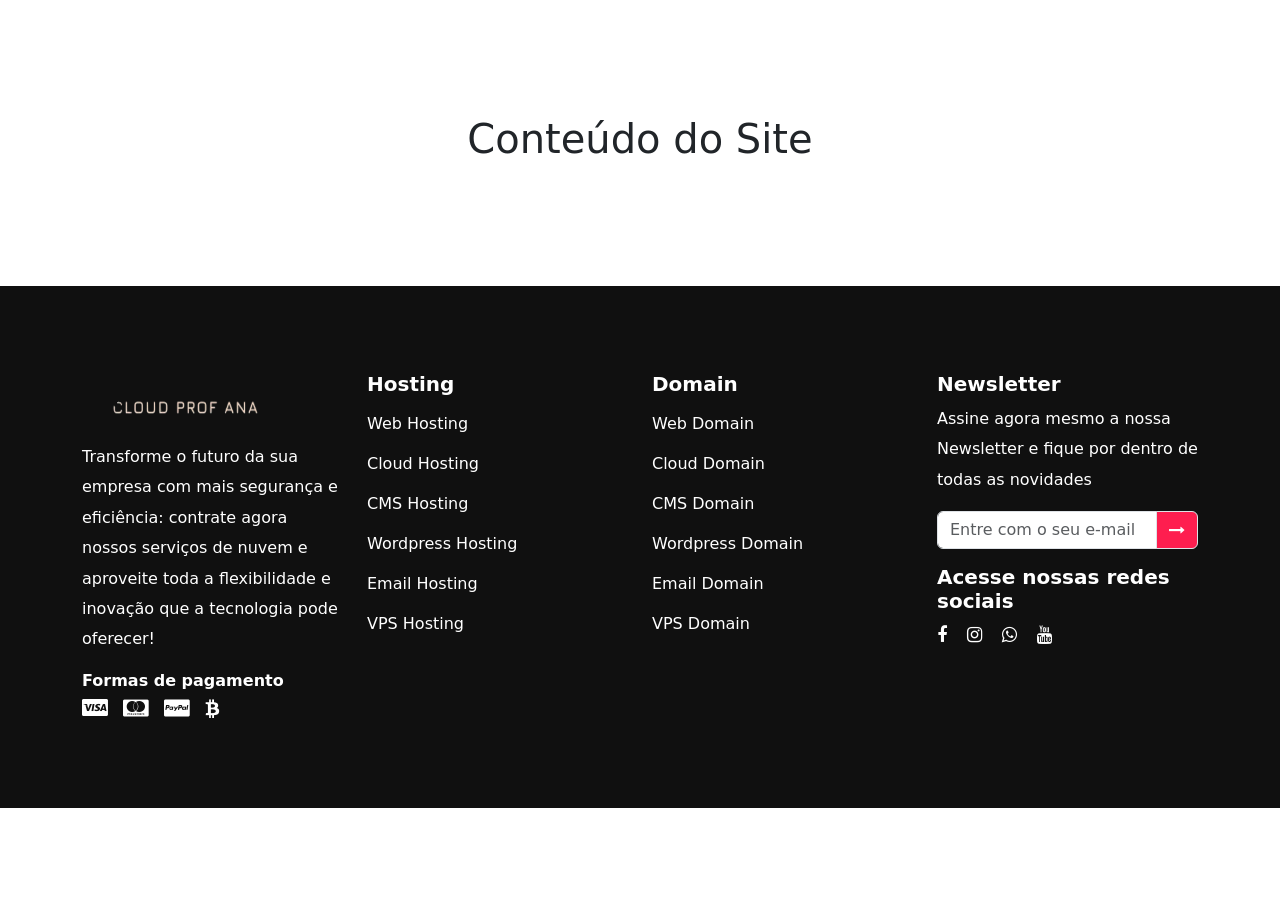
<file: aula14-footerbootstrap/index.html>
<!DOCTYPE html>
<html lang="pt-br">
<head>
    <meta charset="UTF-8">
    <meta name="viewport" content="width=device-width, initial-scale=1.0">
    <title>Footer Bootstrap</title>
    <link rel="stylesheet" href="https://cdnjs.cloudflare.com/ajax/libs/bootstrap/5.2.0/css/bootstrap.min.css" />
    <link rel="stylesheet" href="https://cdnjs.cloudflare.com/ajax/libs/font-awesome/4.7.0/css/font-awesome.css" />
    <link rel="stylesheet" href="./css/styles.css" />
</head>
<body>
    
    <div class="content">
        <div class="container">
            <div class="single-content">
                <h1>Conteúdo do Site</h1>
            </div>
        </div>
    </div>

    <footer>
        <div class="container">
            <div class="row">
                <div class="col-lg-3 col-sm-6">
                    <div class="single-box">
                        <img src="./img/cloudprof.png" width="200" height="70"/>
                        <p>Transforme o futuro da sua empresa com mais segurança e eficiência: contrate agora 
                            nossos serviços de nuvem e aproveite toda a flexibilidade e inovação que a 
                            tecnologia pode oferecer!</p>
                        <h3>Formas de pagamento</h3>
                        <div class="card-area">
                            <i class="fa fa-cc-visa"></i>
                            <i class="fa fa-cc-mastercard"></i>
                            <i class="fa fa-cc-paypal"></i>
                            <i class="fa fa-bitcoin"></i>
                        </div>
                    </div>
                </div>

                    <div class="col-lg-3 col-sm-6">
                    <div class="single-box">
                        <h2>Hosting</h2>
                        <ul>
                            <li><a href="#">Web Hosting</a></li>
                            <li><a href="#">Cloud Hosting</a></li>
                            <li><a href="#">CMS Hosting</a></li>
                            <li><a href="#">Wordpress Hosting</a></li>
                            <li><a href="#">Email Hosting</a></li>
                            <li><a href="#">VPS Hosting</a></li>
                        </ul>
                    </div>
                </div>

                <div class="col-lg-3 col-sm-6">
                    <div class="single-box">
                        <h2>Domain</h2>
                        <ul>
                            <li><a href="#">Web Domain</a></li>
                            <li><a href="#">Cloud Domain</a></li>
                            <li><a href="#">CMS Domain</a></li>
                            <li><a href="#">Wordpress Domain</a></li>
                            <li><a href="#">Email Domain</a></li>
                            <li><a href="#">VPS Domain</a></li>
                        </ul>
                    </div>
                </div>

                <div class="col-lg-3 col-sm-6">
                    <div class="single-box">
                        <h2>Newsletter</h2>
                        <p>Assine agora mesmo a nossa Newsletter e fique por dentro de todas as novidades</p>
                    <div class="input-group mb-3">
                    <input type="text" class="form-control" placeholder="Entre com o seu e-mail" 
                    aria-label="Recipient's username" aria-describedby="basic-addon2">
                    <span class="input-group-text" id="basic-addon2">
                        <i class="fa fa-long-arrow-right"></i>
                    </span>
                    </div>
                    <h2>Acesse nossas redes sociais</h2>
                    <p class="socials">
                        <i class="fa fa-facebook"></i>
                        <i class="fa fa-instagram"></i>
                        <i class="fa fa-whatsapp"></i>
                        <i class="fa fa-youtube"></i>
                    </p>

                    </div>
                </div>

            </div>
        </div>
    </footer>

    <script src="https://cdnjs.cloudflare.com/ajax/libs/jquery/3.6.1/jquery.min.js"></script>
    <script src="https://cdnjs.cloudflare.com/ajax/libs/bootstrap/5.2.0/js/bootstrap.bundle.min.js"></script>
</body>
</html>
</file>
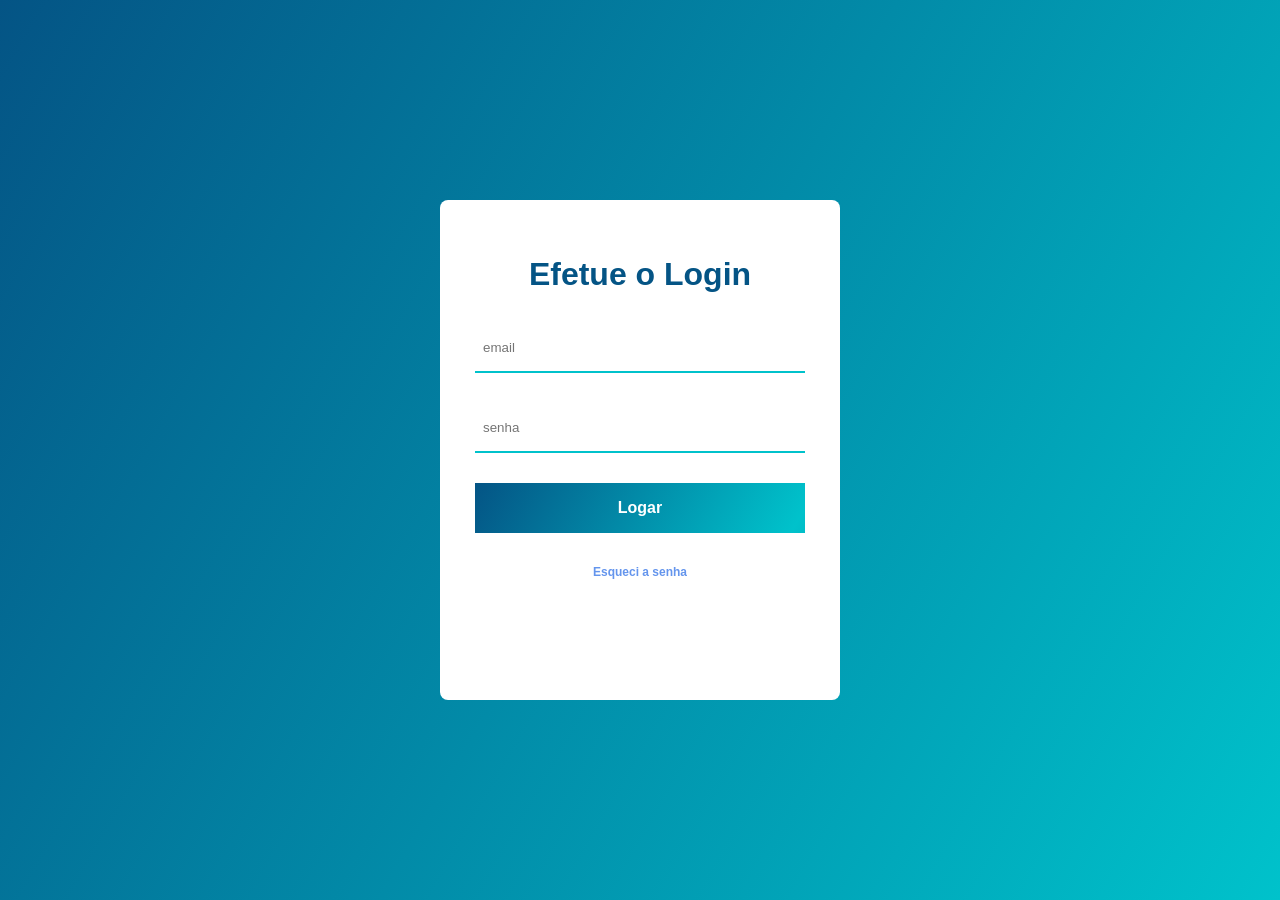
<file: aula15-teladelogin/index.html>
<!DOCTYPE html>
<html lang="pt-br">
<head>
    <meta charset="UTF-8">
    <meta name="viewport" content="width=device-width, initial-scale=1.0">
    <title>Login</title>
    <link rel="stylesheet" href="./css/styles.css" />
</head>
<body>
    <main class="login">
        <div class="login-container">
            <h1 class="login-title">Efetue o Login</h1>
            <form class="login-form">
                <input class="login-input" type="email" placeholder="email">
                <span class="login-input-border"></span>

                <input class="login-input" type="password" placeholder="senha">
                <span class="login-input-border"></span>

                <button class="login-submit">Logar</button>
                <a class="recuperar-senha" href="#">Esqueci a senha</a>
            </form>
        </div>
    </main>
</body>
</html>
</file>
<file: aula03-cssintroducao/css/styles.css>
/* Teste CSS External */

body{
    padding-bottom: 500px;
}

h3{
    color: green;
}

/* Classe */
.Paragrafo{
    background-color: #000;
    color: yellow;
    padding: 5px;
}

/* id */
#titulo-com-id{
    background-color: green;
    color:#fff;
    padding: 10px;
    font-size: 40px;
}

/* Regra de ordem */

h3{
    border-bottom: 2px solid blue;
}

.class-titulo{
    border-bottom: 2px solid red;
}

#id-titulo{
    border-bottom: 2px solid purple;
}
</file>
<file: aula04-csscores/css/styles.css>
/* Nome das cores */

.color-name{
    color:crimson;
}

/* Cores RGB */
.rgb{
    color: rgb(255, 0, 0);
}

.rgb-misturado{
    color: rgb(199, 21, 47);
}

/* RGBA */
.rgba{
color: rgba(100, 99, 45, 0.3);
}

/* Hexadecimal */
.hex{
color: #55a398;
}

.hex2{
color: #1a8c55;
}

/* Hexadecimal simplificado */

.hex-simplificado{
color: #333;
}

.hex-simplificado2{
color: #a6e;
}

/* HSL */
.hsl{
color: hsl(100, 20%, 50%);
}

.hsl-2{
color: hsl(199, 44%, 5%);
}

/* Background Color */
.backgroundcolor{
background-color: #000;
color: gold;
}

.bg-2{
background-color: rgb(100, 50, 33);
color: #0fa;
}

/* Opacidade no Background Color (fundo transparente e fonte também)*/
.bg-com-opacidade{
background-color: red;
opacity: 0.2;
}

.bg-com-opacidade-2{
background-color: #888;
color: black;
opacity: 0.8;
}

/* RGBA com opacidade (fundo transparente e fonte não)*/
.rgba-opacidade{
background-color: rgba(90, 100, 40, 0.2);
color: #000; 
}
</file>
<file: aula05-formulario/css/styles.css>
body {
    padding-bottom: 500px;
}
 
div {
    margin-bottom: 15px;
}
 
div input, div label {
    display: block;
}

/* Input Radio */
.radio label, .radio input{
display: inline-block;
}
</file>
<file: aula06-boxmodel/css/styles.css>
/*Altura e Largura*/
.altura-largura{
height: 500px;
width: 200px;
background-color: blueviolet;
}

.altura-largura-nova{
    height: 200px;
    background-color: #999;
}

/* Padding */
.sem-padding{
background-color: aqua;
padding: none;
width: 200px;
height: 200px;
}
.com-padding{
width: 300px;
height: 300px;
background-color: blueviolet;
padding: 10px;
}

/* Padding por lados */
.padding-lados{
background-color: crimson;
color: #fff;
padding-top: 10px;
padding-left: 150px;
padding-right: 5px;
padding-bottom: 40px;
}

/* Shorthand Padding */
.shorthand-padding{
    background-color: #333;
    padding: 6px 12px 18px 24px;
}

.shorthand-padding-2{
    background-color: #555;
    padding: 10px 20px;  /* é o mesmo que padding: 10px 20px 10px 20px; */
}

/* Border */
.border{
    border: 5px solid blue;
    padding: 10px;
}

.border-2{
    border: 2px dotted #785;
    padding: 25px;
}

/*Borda individual por lados*/
.borda-esquerda{
    border-left: 3px solid yellowgreen;
    background-color: #111;
    color: #fff;
    padding: 25px;
}

.borda-inferior{
    border-bottom: 7px double #548;
    background-color: #111;
    color: #fff;
    padding: 25px;
}

.borda-superior{
    border-top: 10px dotted red;
    background-color:aquamarine;
    color: #808080;
    padding: 10px;
}

.borda-direita{
    border-right: 2px dashed pink;
    background-color:cornflowerblue;
    color: pink;
    padding: 10px;
}

/* Borda diferente em todos os lados ao mesmo tempo */
.borda-total{
    border-left: 5px double rosybrown;
    border-right: 5px solid yellow;
    border-top: 5px dotted salmon;
    border-bottom: 5px dashed orange;
    background-color: #000;
    color: white;
    padding: 25px;
}

/* Borda Arredondada */
.paragrafo-arredondado{
    border: 5px solid red;
    background-color: burlywood;
    color: white;
    padding: 20px;
    border-radius: 20px;
}

.paragrafo-arredondado-2{
    background-color: burlywood;
    color: white;
    padding: 20px;
    border-radius: 20px;
}

/* Margin */
.margem{
margin: 10px;
background-color: darkblue;
color: yellow;
}

.margem-no-topo{
margin-top: 70px;
background-color: dodgerblue;
padding: 10px;
}

.margem-diferenciada{
    background-color: cornflowerblue;
    margin: 7px 10px 9px 30px;
}

/* Box Model - Juntos */
.box-model{
    background-color: aqua;
    color: #000;
    width: 200px;
    height: 200px;
    padding: 10px 10px 15px 25px;
    border: 5px solid violet;
    border-radius: 10px;
    margin: auto;
}
</file>
<file: aula07-textos/css/styles.css>
@import url('https://fonts.googleapis.com/css2?family=Croissant+One&display=swap');

/* Alinhamento de Texto */
.alinhamento-direita{
    text-align: right;
}

.centralizar-container{
    text-align: center;
    width: 200px;
    border: 4px solid salmon;
}

/* Decoração de Texto */
.underline{
    text-decoration: underline;
}

.line-through{
    text-decoration: line-through;
}

.remove-underline{
    text-decoration: none;
    color: orangered;
}

.overline{
    text-decoration: overline;
    color:chocolate;
}

/* Transformação de Texto */
.maiusculas{
    text-transform: uppercase;
}

.minusculas{
    text-transform: lowercase;
}

.primeira-letra-maiuscula{
    text-transform: capitalize;
}

/* Espaçamento entre as letras */
.spacing{
    letter-spacing: 10px;
}

/* Fontes */
.fonte-serif{
    font-family: serif;
}

.fonte-sans-serif{
    font-family: sans-serif;
}

.fonte-monospace{
    font-family: monospace;
}

.fonte-cursive{
    font-family: cursive;
}

.fonte-fantasy{
    font-family: fantasy;
}

.outra-fonte{
    font-family: Arial, Helvetica, sans-serif;
}

/* O link do import vai no topo da página */
.trazer-fonte{
    font-family: 'Croissant One', cursive;
}

/* Estilo de Fonte */
.normal{
    font-style: normal;
}

.italic{
    font-style: italic;
}

.oblique{
    font-style: oblique;
}

/* Espessura da Fonte */
.lighter, .bold, .bolder{
    font-family: helvetica;
}

.lighter{
    font-weight: 100;
}

.bold{
    font-weight: bold;
}

.bolder{
    font-weight: 900;
}

/* Tamanho da fonte */
.tamanho-30px{
    font-size: 30px;
}

.tamanho-80px{
    font-size: 80px;
}

.xx-small{
    font-size: xx-small;
}

.xx-large{
    font-size: xx-large;
}
</file>
<file: aula08-backgroundimage/css/styles.css>
/* Background image */

.bgimage{
    background-image: url(../img/tecnologia.PNG);
    padding: 10px;
    color: #fff;
}

/* Centralizar o Background image
aqui estou aplicando regra de estilo
para dois elementos de uma só vez */
.bgimg-naocentral, .bgimg-central{
background-image: url(../img/senaclargotreze.PNG);
height: 400px;
width: 400px;
}

.bgimg-central{
    background-position: center;
    background-size: cover;
}

/* Vídeo como Background */
* {
    margin: 0;
    padding: 0;
    box-sizing: border-box;
}

html, body {
    height: 100%;
}

.video-background {
    position: relative;
    height: 100%;
    width: 100%;
    overflow: hidden;
}

#meuVideo {
    position: absolute;
    top: 50%;
    left: 50%;
    min-width: 100%;
    min-height: 100%;
    width: auto;
    height: auto;
    transform: translate(-50%, -50%);
    z-index: -1;
}

.content {
    position: relative;
    color: white;
    text-align: center;
    padding: 50px;
}

h1 {
    font-size: 3em;
}

p {
    font-size: 1.5em;
}
</file>
<file: aula09-display/css/styles.css>
/* Display: Bloco Embutido */
.inline-block{
    width: 500px;
    height: 500px;
    background-color: #754;
    font-size: xx-large;
    color: white;
    margin: 15px;
    display: inline-block;
}

/* Display: Bloco de Exibição */
.block{
    background-color: darkmagenta;
    font-size: xx-large;
    color: white;
    margin: 10px;
    display: block;
}

/* Escondendo o Elemento */
.escondendo{
    display: none;
}

/* Posição Estática - ele segue o fluxo do HTML, 
static não é afetados por top, left, rigth, bottom */
.static{
    position: static;
    background-color: #848;
    color: #fff;
    width: 100px;
    height: 100px;
}

/* Posição Relativa */
.relative{
    position: relative;
    width: 100px;
    height: 100px;
    background-color: #333;
    color: #fff;
    top: 50px;
    left: 50px;
    margin-bottom: 100px; /* resolve o problema dos elementos após o position relative */
}

/* Posição Absoluta - foi para o topo */
.absolute{
    position: absolute;
    width: 100px;
    height: 100px;
    background-color: #785;
    color: #fff;
    top: 2px;
    right: 2px;
}

/* Posição Relativa com Absoluta  */
.bloco-relativo{
    width: 250px;
    height: 250px;
    border: 2px solid blue;
    margin-top: 100px;
    position: relative;
}

.bloco-absoluto-1, .bloco-absoluto-2 {
    width: 70px;
    height: 70px;
    background-color: brown;
    position: absolute;
}

.bloco-absoluto-1{
    top: 2px;
    left: 2px;
}

.bloco-absoluto-2 {
    bottom: 10px;
    right: 10px;
}

/* Posição Sticky */
.sticky{
width: 150px;
height: 150px;
background-color:firebrick;
color:aliceblue;
border: 2px solid black;
position: sticky;
top: 10px;
}

/* Z-Index - aqui já estou aproveitando o Style 
anterior do Bloco Relativo da Posição Relativa com Absoluta */
.bloco-absoluto-3, .bloco-absoluto-4, .bloco-absoluto-5{
    width: 60px;
    height: 60px;
    background-color: coral;
    position: absolute;
}

.bloco-absoluto-3{
    top: 0;
    left: 0;
    z-index: 3;
}

.bloco-absoluto-4{
    top: 15px;
    left: 15px;
    background-color: darkgray;
    z-index: 2;
}

.bloco-absoluto-5{
    top: 30px;
    left: 30px;
    background-color: lightseagreen;
    z-index: 1;
}
</file>
<file: aula10-responsividade-mediaqueries/css/styles.css>
/* Media query */
h1{
    color: orangered;
}

/* min-width ou  técnica mobile first */
p{
    background-color: aquamarine;
    color: black;
}

/* landscape ocultado */
h2{
    display: none;
}


@media screen and (max-width: 500px) {
    
    h1{
        color:greenyellow;
    }
}

/* min-width ou  técnica mobile first */
@media screen and (min-width: 800px){
    p{
        background-color: black;
        color: yellow;
    }
}

/* landscape */
@media screen and (orientation: landscape) {
    h2{
        display: block;
    }
}
</file>
<file: aula11-flexbox-gap/css/styles.css>
body{
    padding-bottom: 550px;
}

/* flexbox */
.flexbox{
display: flex;
background-color: blue;
color: white;
margin-bottom: 30px;
}

/* Flex Direction */
.flex-direction{
    display: flex;
    flex-direction: column;
    background-color: #bbb;
}

/* Flex Wrap */
.flex-wrap{
    display: flex;
    flex-wrap: wrap;
    margin-bottom: 30px;
}

.caixa{
    height: 50px;
    width: 22%;
    border: 2px solid salmon;
}

/* Flex Justify-Content  */
.center, .space-around, .space-between, .end{
display: flex;
margin-bottom: 30px;
}

.center .caixa, .space-around .caixa, 
.space-between .caixa, .end .caixa{
    width: 60px;
}

.center{
justify-content: center;
}

.space-around{
    justify-content: space-around;
}

.space-between{
    justify-content: space-between;
}

.end{
    justify-content: end;
}

 /* Align-Items */
.align-center, .flex-end, .strech{
    display: flex;
    height: 200px;
    margin-bottom: 30px;
    border: 3px solid black;
}
        
.align-center .caixa, .flex-end .caixa, .strech .caixa{
     width: 60px;
}

.align-center{
    align-items: center;
    justify-content: center;
}

.flex-end{
    align-items: flex-end;
}

.stretch{
    align-items: stretch;
}

.strech .caixa{
    height: auto;
}

/* Gap */
.gap{
    display: flex;
    flex-wrap: wrap;
    justify-content: center;
    border: 1px solid blue;
    gap: 8px;
}

.gap .caixa{
    width: 32%;
}

/* align-self */
.align-self{
    height: 400px;
    display: flex;
    align-items: center;
    border: 2px solid blue;
}

.align-self .diferenciada{
    align-self: flex-end;
}

.align-self .diferenciada2{
    align-self: flex-start;
}
</file>
<file: aula13-menubootstrap/css/styles.css>
.header{
height: 100vh;
background: linear-gradient(45deg, #3282a6, #ff6b6b, #0000ff);
background-size: 400% 400%;
animation: animate 5s ease infinite alternate;
}

@keyframes animate {
  0% {
    background-position: 0% 50%;
  }
  100% {
    background-position: 100% 50%;
  }
}

.navbar{
background: transparent !important;
}

.navbar-brand{
    color: #fff;
    font-family: "Bebas Neue", sans-serif;
    font-size: 30px;
}

.navbar-brand:focus,
.navbar-brand:hover{
    color: #fff !important;
}

.nav-link{
    color: #fff;
    font-family: "Montserrat", sans-serif;
    font-weight: 600;
}

.carousel-item{
    margin-top: 20%;
}


.carousel-item h1{
    font-size: 7em;
    color: #fff;
    font-family: bebas neue;
}

.carousel-item p{
    font-size: 1.2em;
    margin-bottom: 20px;
    color: #fff;
    font-family: montserrat;
    padding: 0 25%;
    line-height: 1.5;
}

/* responsividade tablet */
@media (min-width: 768px) and (max-width: 991px){
    
    .navbar-nav{
        background: #fff;
    }

    .nav-link{
        color: #262626;
    }

    .carousel-item{
        margin-top: 50%;
    }

    .carousel-item p{
        padding: 0 10%;
    }

}

/* responsividade mobile */
@media (max-width: 767px){

    .navbar-nav {
        background: #fff;
    }

    .nav-link{
        color: #262626;
    }

    .carousel-item{
        margin-top: 75%;
    }

    .carousel-item h1{
        font-size: 40px;
    }

    .carousel-item p{
        font-size: 1em;
        padding: 0 2%;
    }
}
</file>
<file: aula14-footerbootstrap/css/styles.css>
footer {
    background: #101010;
    padding: 86px 0;
}

.single-content {
    text-align: center;
    padding: 115px 0;
}

.single-box p {
    color: #fff;
    line-height: 1.9;
}

.single-box h3 {
    font-size: 16px;
    font-weight: 700;
    color: #fff;
}

.single-box .card-area i {
    color: #ffffff;
    font-size: 20px;
    margin-right: 10px;
}

.single-box ul {
    list-style: none;
    padding: 0;
}

.single-box ul li a {
    text-decoration: none;
    color: #fff;
    line-height: 2.5;
    font-weight: 100;
}

.single-box h2 {
    color: #fff;
    font-size: 20px;
    font-weight: 700;
}

#basic-addon2 {
    background: #fe1e4f;
    color: #fff;
}

.socials i {
    font-size: 18px;
    margin-right: 15px;
}

@media (max-width: 767px){
    .single-box {
        margin-bottom: 50px;
    }
}

@media (min-width: 768px) and (max-width: 991px) {
    .single-box {
        margin-bottom: 50px;
    }
}
</file>
<file: aula15-teladelogin/css/styles.css>
/* pseudo-classe */
:root{
    --input-linear: linear-gradient(120deg, #045485, #00c2cb);
    --input-buttom: linear-gradient(120deg, #045485, #00c2cb, #045485);
    --cor-title: #045485;
    --height: 2px;
}

body{
    margin: 0;
    font-family: sans-serif;
}

.login{
    height: 100vh;
    background: var(--input-linear);
    display: flex;
    justify-content: center;
    align-items: center;
}

.login-container{
    min-height: 500px;
    width: 400px;
    background-color: white;
    box-sizing: border-box;
    padding: 35px;
    border-radius: 8px;
    display: flex;
    flex-direction: column;
    align-items: center;
}

.login-title{
margin-bottom: 30px;
color: var(--cor-title);
}

.login-form{
    width: 100%;
    display: flex;
    flex-direction: column;
    align-items: center;
    justify-content: center;
}

.login-input{
    height: 48px;
    width: 100%;
    box-sizing: border-box;
    padding-left: 8px;
    border: unset;
    outline: none;
}

.login-input-border{
    height: var(--height);
    width: 100%;
    margin-bottom: 30px;
    background-color: #00c2cb;
    transition: 3s ease-in;
}

.login-input-border::after{
    content: '';
    display: block;
    height: var(--height);
    width: 0;
    margin-bottom: 16px;
    background: var(--input-linear);
    transition: .3s ease-in-out;
}

.login-submit{
    height: 50px;
    width: 100%;
    outline: none;
    background: var(--input-buttom);
    background-size: 200%;
    margin-bottom: 32px;
    color: white;
    font-size: 16px;
    font-weight: bold;
    border: unset;
    cursor: pointer;
    transition: .5s ease;
}

.recuperar-senha{
    font-size: 12px;
    color: cornflowerblue;
    text-decoration: none;
    font-weight: bold;
}

/* efeito gradiente */
.login-input:focus + .login-input-border::after{
    width: 100%;
}

/* efeito de movimento do background para a direita */
.login-submit:hover{
    background-position: right;
}
</file>
